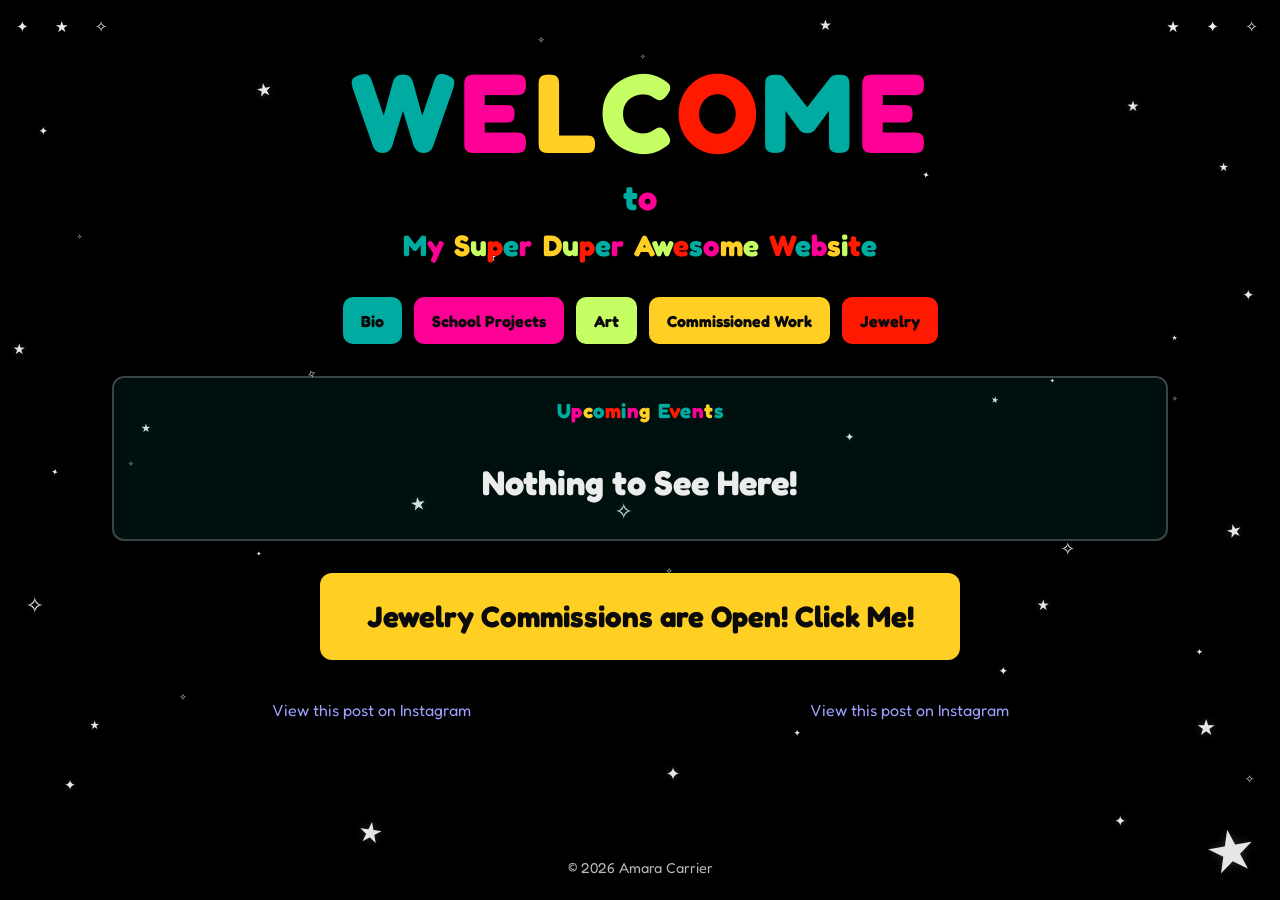
<file: index.html>
<!doctype html>
<html lang="en">
<head>
  <meta charset="UTF-8" />
  <meta name="viewport" content="width=device-width, initial-scale=1.0" />
  <title>Super Duper Awesome Website</title>
  <link rel="preconnect" href="https://fonts.googleapis.com" />
  <link rel="preconnect" href="https://fonts.gstatic.com" crossorigin />
  <link href="https://fonts.googleapis.com/css2?family=Fredoka:wght@300..700&display=swap" rel="stylesheet" />
  <link rel="stylesheet" href="styles.css" />
</head>
<body class="page-home">
  <div class="stars-sky" aria-hidden="true">
    <span class="star star--sm" style="top: 14%; left: 3%">✦</span>
    <span class="star star--lg" style="top: 9%; left: 20%; transform: rotate(-10deg)">★</span>
    <span class="star star--2xs" style="top: 26%; left: 6%">✧</span>
    <span class="star star--md" style="top: 38%; left: 1%">★</span>
    <span class="star star--xs" style="top: 52%; left: 4%; transform: rotate(15deg)">✦</span>
    <span class="star star--xl" style="top: 66%; left: 2%">✧</span>
    <span class="star star--sm" style="top: 80%; left: 7%">★</span>
    <span class="star star--md" style="bottom: 12%; left: 5%">✦</span>
    <span class="star star--xs" style="bottom: 22%; left: 14%">✧</span>
    <span class="star star--xxl" style="bottom: 6%; left: 28%; transform: rotate(8deg)">★</span>
    <span class="star star--sm" style="top: 18%; right: 4%">★</span>
    <span class="star star--md" style="top: 32%; right: 2%">✦</span>
    <span class="star star--2xs" style="top: 44%; right: 8%">✧</span>
    <span class="star star--lg" style="top: 58%; right: 3%; transform: rotate(-14deg)">★</span>
    <span class="star star--xs" style="top: 72%; right: 6%">✦</span>
    <span class="star star--sm" style="top: 86%; right: 2%">✧</span>
    <span class="star star--xl" style="bottom: 18%; right: 5%">★</span>
    <span class="star star--md" style="bottom: 8%; right: 12%">✦</span>
    <span class="star star--xs" style="top: 4%; left: 42%">✧</span>
    <span class="star star--sm" style="top: 47%; left: 11%">★</span>
    <span class="star star--lg" style="top: 60%; right: 16%">✧</span>
    <span class="star star--2xs" style="bottom: 38%; left: 20%">✦</span>
    <span class="star star--md" style="bottom: 32%; right: 18%">★</span>
    <span class="star star--2xs" style="top: 6%; left: 50%">✧</span>
    <span class="star star--xs" style="top: 19%; left: 72%; transform: rotate(18deg)">✦</span>
    <span class="star star--sm" style="top: 28%; left: 38%">★</span>
    <span class="star star--md" style="top: 35%; left: 58%">✧</span>
    <span class="star star--2xs" style="top: 42%; left: 82%">✦</span>
    <span class="star star--lg" style="top: 55%; left: 32%; transform: rotate(-8deg)">★</span>
    <span class="star star--xs" style="top: 63%; left: 52%">✧</span>
    <span class="star star--sm" style="top: 74%; left: 78%">✦</span>
    <span class="star star--md" style="top: 11%; left: 88%">★</span>
    <span class="star star--2xs" style="bottom: 48%; left: 10%">✧</span>
    <span class="star star--xs" style="bottom: 55%; right: 22%; transform: rotate(12deg)">★</span>
    <span class="star star--sm" style="top: 48%; left: 66%">✦</span>
    <span class="star star--xl" style="bottom: 42%; left: 48%">✧</span>
    <span class="star star--md" style="top: 2%; right: 35%">★</span>
    <span class="star star--xs" style="bottom: 18%; left: 62%">✦</span>
    <span class="star star--sm" style="top: 41%; left: 24%; transform: rotate(-20deg)">✧</span>
    <span class="star star--2xs" style="bottom: 62%; right: 8%">★</span>
    <span class="star star--lg" style="top: 85%; left: 52%">✦</span>
  </div>
  <main class="container">
    <div class="hero-block">
      <h1 class="hero-title" aria-label="Welcome to My Super Duper Awesome Website">
        <span class="hero-welcome rainbow-chars">
          <span>W</span><span>e</span><span>l</span><span>c</span><span>o</span><span>m</span><span>e</span>
        </span>
        <span class="hero-to rainbow-chars">
          <span>t</span><span>o</span>
        </span>
        <span class="hero-tagline-rest rainbow-chars">
          <span>M</span><span>y</span><span class="rainbow-chars__gap" aria-hidden="true"> </span><span>S</span><span>u</span><span>p</span><span>e</span><span>r</span><span class="rainbow-chars__gap" aria-hidden="true"> </span><span>D</span><span>u</span><span>p</span><span>e</span><span>r</span><span class="rainbow-chars__gap" aria-hidden="true"> </span><span>A</span><span>w</span><span>e</span><span>s</span><span>o</span><span>m</span><span>e</span><span class="rainbow-chars__gap" aria-hidden="true"> </span><span>W</span><span>e</span><span>b</span><span>s</span><span>i</span><span>t</span><span>e</span>
        </span>
      </h1>
    </div>

    <nav class="btn-row site-nav site-nav--on-events" aria-label="Site sections">
      <a class="btn" href="bio.html">Bio</a>
      <a class="btn" href="school-projects.html">School Projects</a>
      <a class="btn" href="art.html">Art</a>
      <a class="btn" href="commissions.html">Commissioned Work</a>
      <a class="btn" href="jewelry.html">Jewelry</a>
    </nav>

    <a
      class="home-cat-link"
      href="look-at-my-cat.html"
      aria-label="Look at My Cat"
      title="Look at My Cat"
    >
      <span class="home-cat-link__star" aria-hidden="true">★</span>
    </a>

    <div class="events-stack">
    <section class="events-tile" aria-labelledby="events-heading">
      <h2 id="events-heading" class="events-tile__heading rainbow-chars" aria-label="Upcoming Events">
        <span>U</span><span>p</span><span>c</span><span>o</span><span>m</span><span>i</span><span>n</span><span>g</span><span class="rainbow-chars__gap" aria-hidden="true"> </span><span>E</span><span>v</span><span>e</span><span>n</span><span>t</span><span>s</span>
      </h2>
      <p class="events-tile__empty">Nothing to See Here!</p>
    </section>
    </div>

    <a
      class="btn commissions-open"
      href="https://docs.google.com/forms/d/e/1FAIpQLSc54bVjoV9FJHHuXFUKPJSoiANOfOkLlCIHvMtkUtqiHVnwTQ/viewform?usp=header"
      target="_blank"
      rel="noopener noreferrer"
      >Jewelry Commissions are Open! Click Me!</a
    >

    <section class="instagram-section" aria-label="Instagram posts">
      <div class="instagram-row">
        <div class="instagram-embed">
          <blockquote
            class="instagram-media"
            data-instgrm-permalink="https://www.instagram.com/p/DY3Uny3FL3i/?utm_source=ig_embed&amp;utm_campaign=loading"
            data-instgrm-version="14"
            style="
              background: transparent;
              border: 0;
              border-radius: 12px;
              margin: 0 auto;
              max-width: 540px;
              min-width: 260px;
              padding: 0;
              width: 99.375%;
              width: -webkit-calc(100% - 4px);
              width: calc(100% - 4px);
            "
          >
            <a
              href="https://www.instagram.com/p/DY3Uny3FL3i/?utm_source=ig_embed&amp;utm_campaign=loading"
              target="_blank"
              rel="noopener noreferrer"
              style="
                background: transparent;
                line-height: 0;
                padding: 0;
                text-align: center;
                text-decoration: none;
                width: 100%;
              "
              >View this post on Instagram</a
            >
          </blockquote>
        </div>
        <div class="instagram-embed">
          <blockquote
            class="instagram-media"
            data-instgrm-permalink="https://www.instagram.com/p/DXY_G4PFWBY/?utm_source=ig_embed&amp;utm_campaign=loading"
            data-instgrm-version="14"
            style="
              background: transparent;
              border: 0;
              border-radius: 12px;
              margin: 0 auto;
              max-width: 540px;
              min-width: 260px;
              padding: 0;
              width: 99.375%;
              width: -webkit-calc(100% - 4px);
              width: calc(100% - 4px);
            "
          >
            <a
              href="https://www.instagram.com/p/DXY_G4PFWBY/?utm_source=ig_embed&amp;utm_campaign=loading"
              target="_blank"
              rel="noopener noreferrer"
              style="
                background: transparent;
                line-height: 0;
                padding: 0;
                text-align: center;
                text-decoration: none;
                width: 100%;
              "
              >View this post on Instagram</a
            >
          </blockquote>
        </div>
      </div>
      <p id="instagram-status" class="instagram-status" role="status" aria-live="polite"></p>
      <div id="instagram-grid" class="instagram-grid"></div>
    </section>
  </main>
  <script async src="https://www.instagram.com/embed.js"></script>
  <script
    src="instagram-feed.js"
    defer
    data-instagram-api="/api/instagram"
    data-instagram-limit="9"
    data-instagram-feed-disabled
  ></script>
  <footer class="site-footer">&copy; 2026 Amara Carrier</footer>
</body>
</html>
</file>
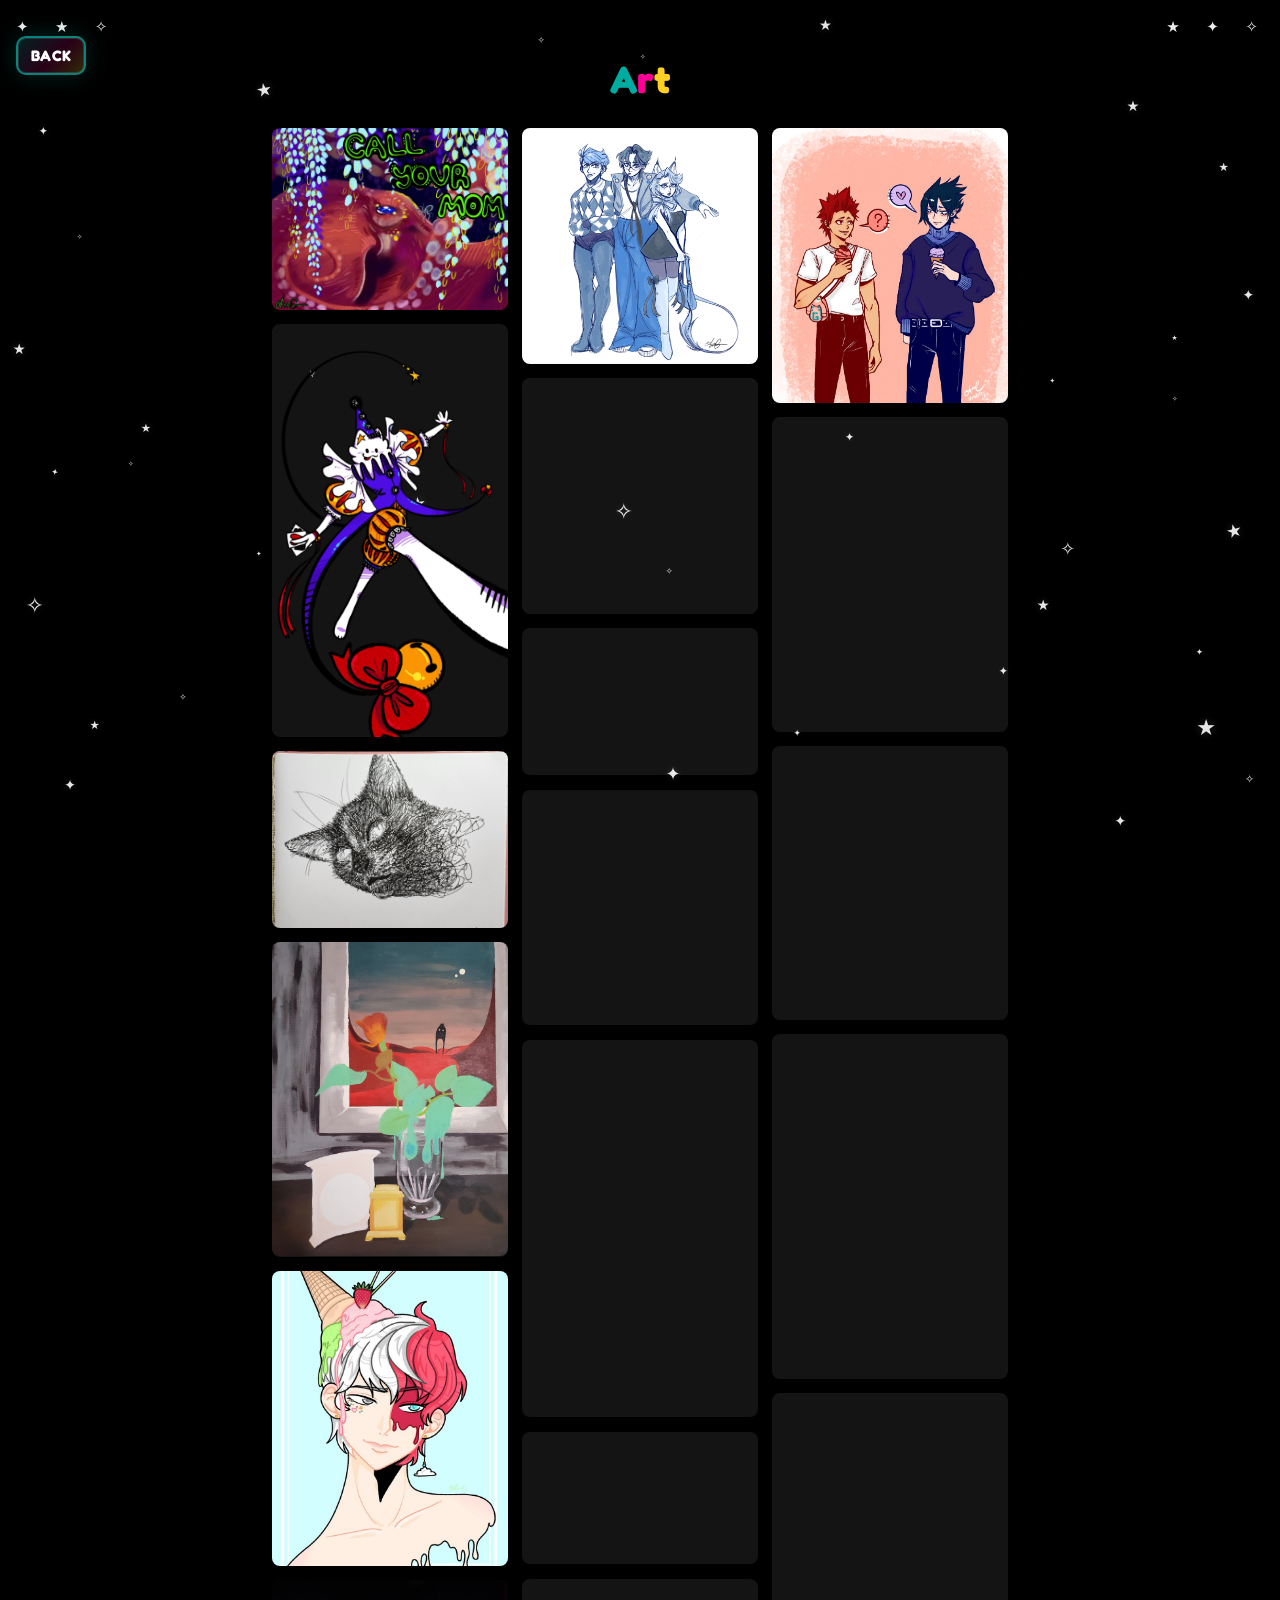
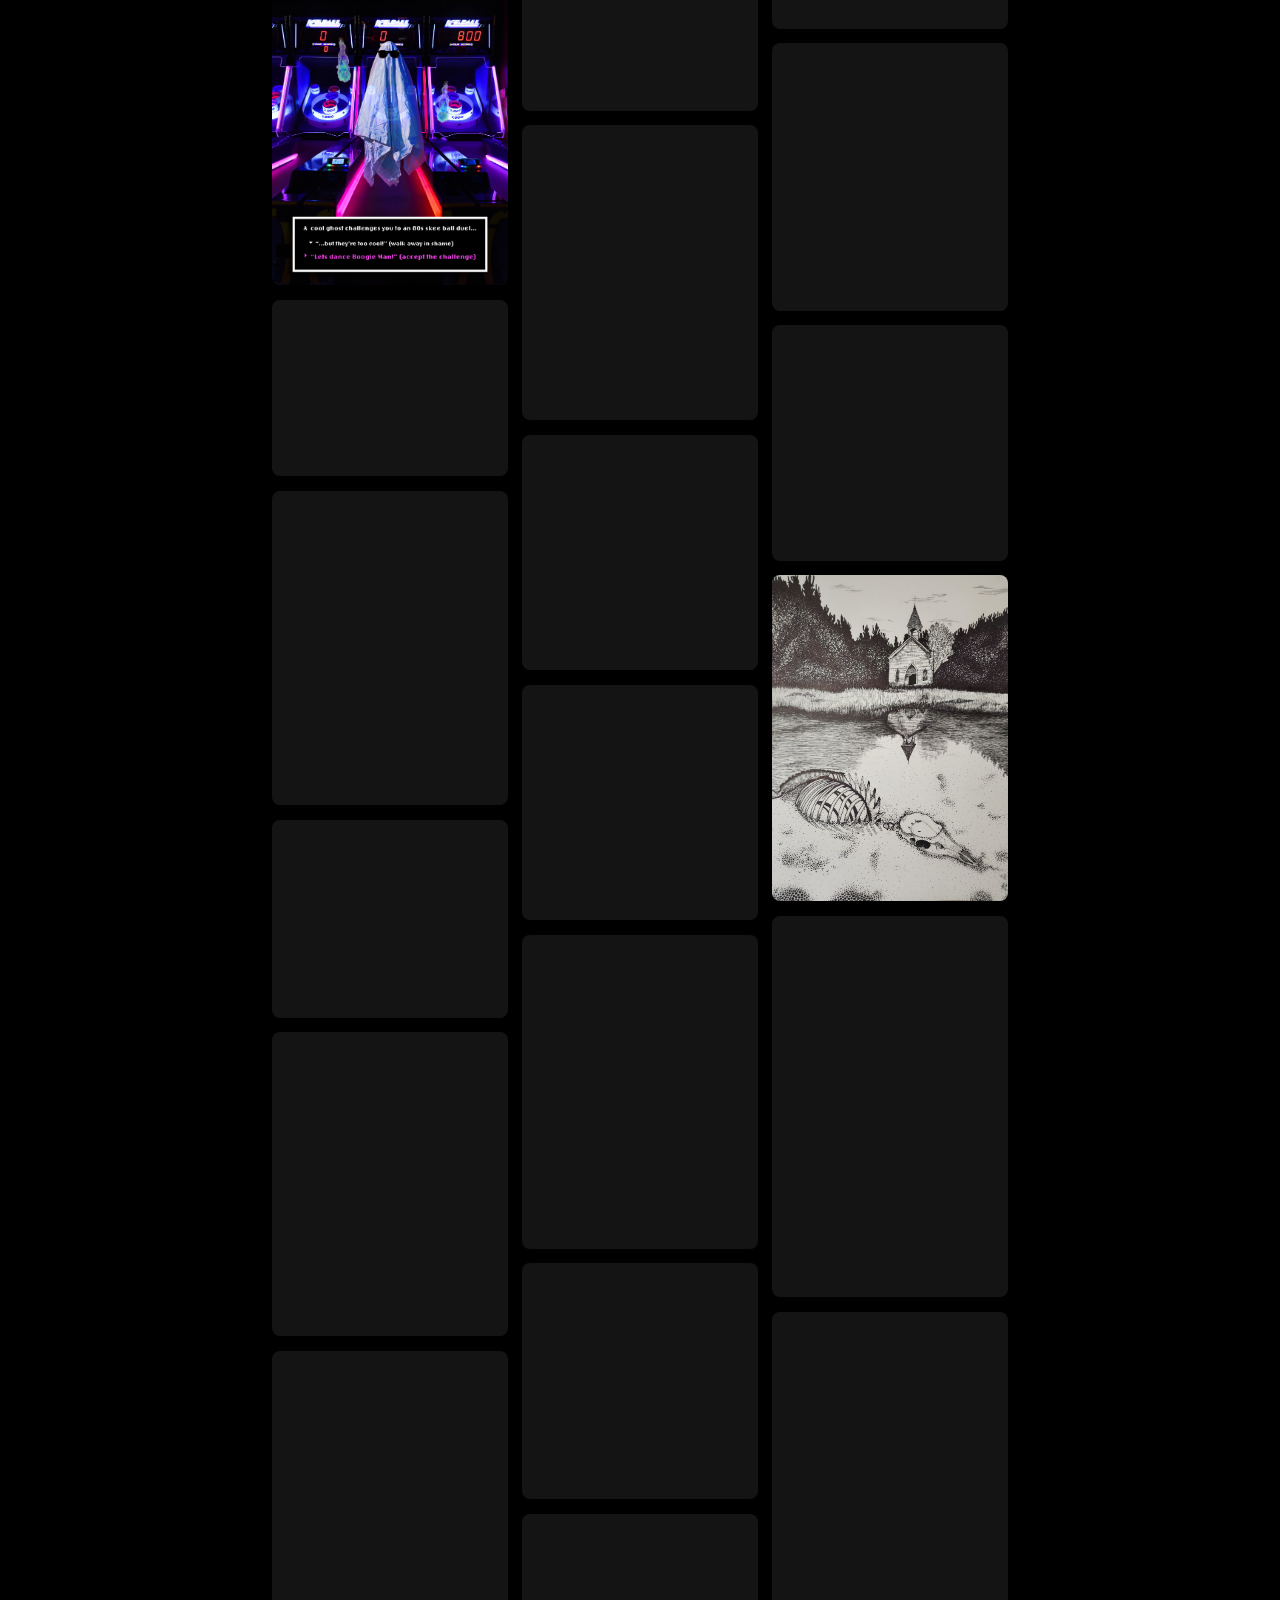
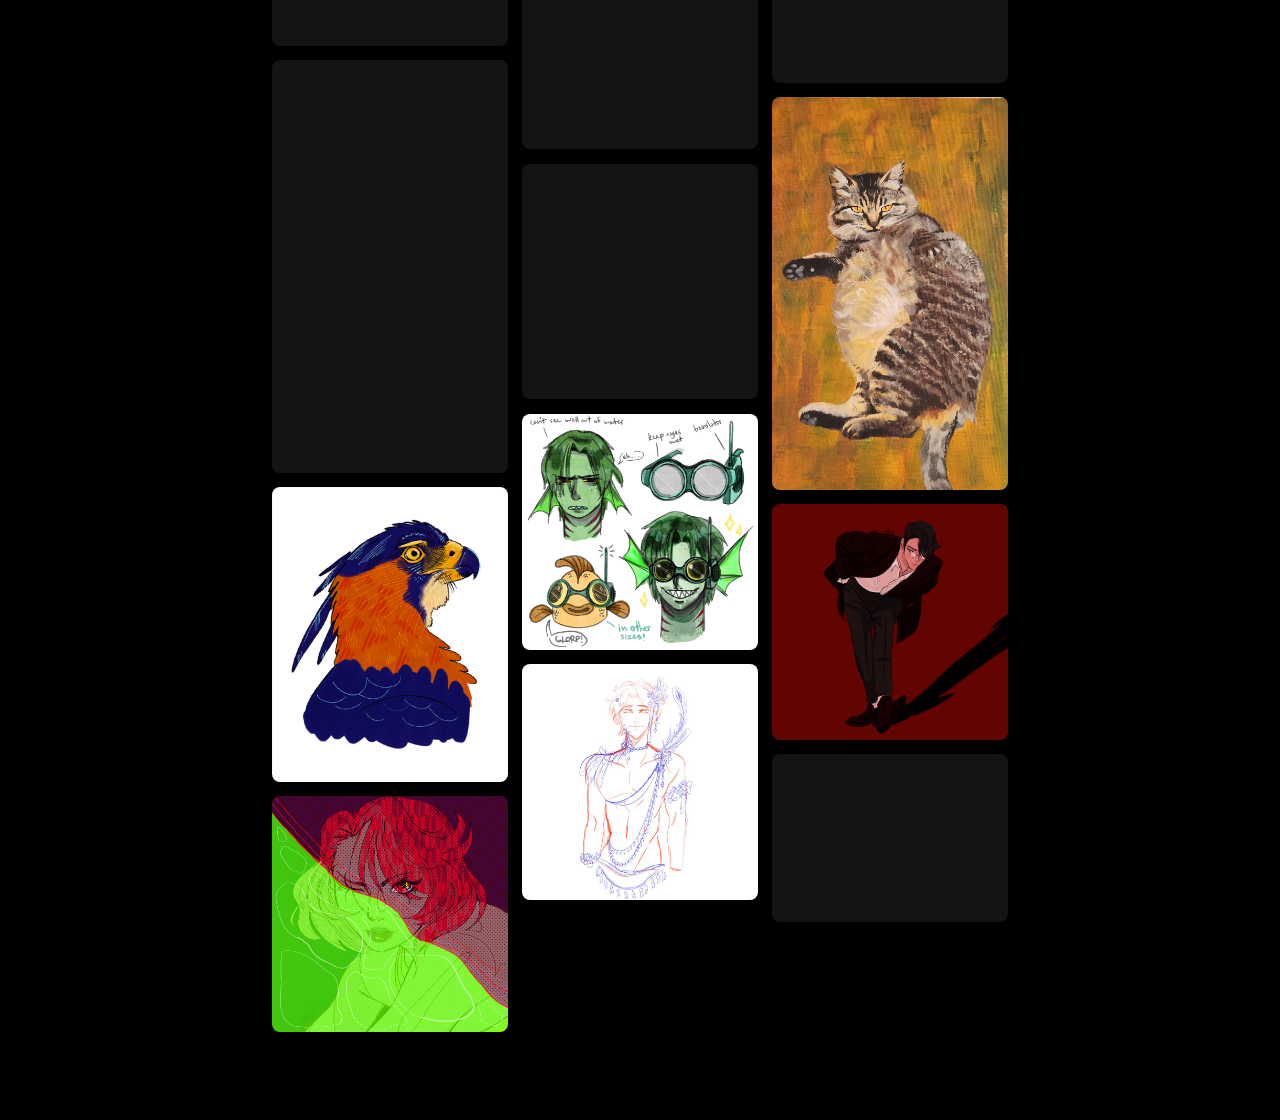
<file: art.html>
<!doctype html>
<html lang="en">
<head>
  <meta charset="UTF-8" />
  <meta name="viewport" content="width=device-width, initial-scale=1.0" />
  <title>Art</title>
  <link rel="preconnect" href="https://fonts.googleapis.com" />
  <link rel="preconnect" href="https://fonts.gstatic.com" crossorigin />
  <link href="https://fonts.googleapis.com/css2?family=Fredoka:wght@300..700&display=swap" rel="stylesheet" />
  <link rel="stylesheet" href="styles.css" />
</head>
<body class="page-inner">
  <a class="back-nav btn btn--ghost" href="index.html" aria-label="Back to home">BACK</a>
  <div class="stars-sky" aria-hidden="true">
    <span class="star star--sm" style="top: 14%; left: 3%">✦</span>
    <span class="star star--lg" style="top: 9%; left: 20%; transform: rotate(-10deg)">★</span>
    <span class="star star--2xs" style="top: 26%; left: 6%">✧</span>
    <span class="star star--md" style="top: 38%; left: 1%">★</span>
    <span class="star star--xs" style="top: 52%; left: 4%; transform: rotate(15deg)">✦</span>
    <span class="star star--xl" style="top: 66%; left: 2%">✧</span>
    <span class="star star--sm" style="top: 80%; left: 7%">★</span>
    <span class="star star--md" style="bottom: 12%; left: 5%">✦</span>
    <span class="star star--xs" style="bottom: 22%; left: 14%">✧</span>
    <span class="star star--xxl" style="bottom: 6%; left: 28%; transform: rotate(8deg)">★</span>
    <span class="star star--sm" style="top: 18%; right: 4%">★</span>
    <span class="star star--md" style="top: 32%; right: 2%">✦</span>
    <span class="star star--2xs" style="top: 44%; right: 8%">✧</span>
    <span class="star star--lg" style="top: 58%; right: 3%; transform: rotate(-14deg)">★</span>
    <span class="star star--xs" style="top: 72%; right: 6%">✦</span>
    <span class="star star--sm" style="top: 86%; right: 2%">✧</span>
    <span class="star star--xl" style="bottom: 18%; right: 5%">★</span>
    <span class="star star--md" style="bottom: 8%; right: 12%">✦</span>
    <span class="star star--xs" style="top: 4%; left: 42%">✧</span>
    <span class="star star--sm" style="top: 47%; left: 11%">★</span>
    <span class="star star--lg" style="top: 60%; right: 16%">✧</span>
    <span class="star star--2xs" style="bottom: 38%; left: 20%">✦</span>
    <span class="star star--md" style="bottom: 32%; right: 18%">★</span>
    <span class="star star--2xs" style="top: 6%; left: 50%">✧</span>
    <span class="star star--xs" style="top: 19%; left: 72%; transform: rotate(18deg)">✦</span>
    <span class="star star--sm" style="top: 28%; left: 38%">★</span>
    <span class="star star--md" style="top: 35%; left: 58%">✧</span>
    <span class="star star--2xs" style="top: 42%; left: 82%">✦</span>
    <span class="star star--lg" style="top: 55%; left: 32%; transform: rotate(-8deg)">★</span>
    <span class="star star--xs" style="top: 63%; left: 52%">✧</span>
    <span class="star star--sm" style="top: 74%; left: 78%">✦</span>
    <span class="star star--md" style="top: 11%; left: 88%">★</span>
    <span class="star star--2xs" style="bottom: 48%; left: 10%">✧</span>
    <span class="star star--xs" style="bottom: 55%; right: 22%; transform: rotate(12deg)">★</span>
    <span class="star star--sm" style="top: 48%; left: 66%">✦</span>
    <span class="star star--xl" style="bottom: 42%; left: 48%">✧</span>
    <span class="star star--md" style="top: 2%; right: 35%">★</span>
    <span class="star star--xs" style="bottom: 18%; left: 62%">✦</span>
    <span class="star star--sm" style="top: 41%; left: 24%; transform: rotate(-20deg)">✧</span>
    <span class="star star--2xs" style="bottom: 62%; right: 8%">★</span>
    <span class="star star--lg" style="top: 85%; left: 52%">✦</span>
  </div>
  <main class="container">
    <h1 class="rainbow-chars" aria-label="Art">
      <span>A</span><span>r</span><span>t</span>
    </h1>
    <section class="art-gallery" aria-label="Art gallery">
      <div class="art-gallery__grid" role="list">
        <figure class="art-gallery__item" role="listitem">
          <a href="images/art/Call%20Your%20Mom.jpg" target="_blank" rel="noopener noreferrer" aria-label="Open Call Your Mom full size">
            <img src="images/art/Call%20Your%20Mom.jpg" alt="Call Your Mom" loading="lazy" decoding="async" />
          </a>
          <figcaption class="art-gallery__caption"></figcaption>
        </figure>
        <figure class="art-gallery__item" role="listitem">
          <a href="images/art/Joker.png" target="_blank" rel="noopener noreferrer" aria-label="Open Joker full size">
            <img src="images/art/Joker.png" alt="Joker" loading="lazy" decoding="async" />
          </a>
          <figcaption class="art-gallery__caption"></figcaption>
        </figure>
<figure class="art-gallery__item" role="listitem">
          <a href="images/art/20240121_134914.jpg" target="_blank" rel="noopener noreferrer" aria-label="Open art piece 20240121_134914 full size">
            <img src="images/art/20240121_134914.jpg" alt="Art piece 20240121_134914" loading="lazy" decoding="async" />
          </a>
          <figcaption class="art-gallery__caption"></figcaption>
        </figure>
<figure class="art-gallery__item" role="listitem">
          <a href="images/art/20210804_162309.jpg" target="_blank" rel="noopener noreferrer" aria-label="Open art piece 20210804_162309 full size">
            <img src="images/art/20210804_162309.jpg" alt="Art piece 20210804_162309" loading="lazy" decoding="async" />
          </a>
          <figcaption class="art-gallery__caption"></figcaption>
        </figure>
<figure class="art-gallery__item" role="listitem">
          <a href="images/art/IMG_20210625_020547_392.jpg" target="_blank" rel="noopener noreferrer" aria-label="Open art piece IMG 20210625 020547 392 full size">
            <img src="images/thumbs/art/IMG_20210625_020547_392.jpg" alt="Art piece IMG 20210625 020547 392" loading="lazy" decoding="async" />
          </a>
          <figcaption class="art-gallery__caption"></figcaption>
        </figure>
<figure class="art-gallery__item" role="listitem">
          <a href="images/art/ghost%20dood.jpg" target="_blank" rel="noopener noreferrer" aria-label="Open art piece ghost dood full size">
            <img src="images/art/ghost%20dood.jpg" alt="Art piece ghost dood" loading="lazy" decoding="async" />
          </a>
          <figcaption class="art-gallery__caption"></figcaption>
        </figure>
<figure class="art-gallery__item" role="listitem">
          <a href="images/art/20200815_114246.jpg" target="_blank" rel="noopener noreferrer" aria-label="Open art piece 20200815_114246 full size">
            <img src="images/art/20200815_114246.jpg" alt="Art piece 20200815_114246" loading="lazy" decoding="async" />
          </a>
          <figcaption class="art-gallery__caption"></figcaption>
        </figure>
<figure class="art-gallery__item" role="listitem">
          <a href="images/art/20200518_022654.jpg" target="_blank" rel="noopener noreferrer" aria-label="Open art piece 20200518_022654 full size">
            <img src="images/art/20200518_022654.jpg" alt="Art piece 20200518_022654" loading="lazy" decoding="async" />
          </a>
          <figcaption class="art-gallery__caption"></figcaption>
        </figure>
<figure class="art-gallery__item" role="listitem">
          <a href="images/art/20200506_225635.jpg" target="_blank" rel="noopener noreferrer" aria-label="Open art piece 20200506_225635 full size">
            <img src="images/art/20200506_225635.jpg" alt="Art piece 20200506_225635" loading="lazy" decoding="async" />
          </a>
          <figcaption class="art-gallery__caption"></figcaption>
        </figure>
<figure class="art-gallery__item" role="listitem">
          <a href="images/art/20200506_224318.jpg" target="_blank" rel="noopener noreferrer" aria-label="Open art piece 20200506_224318 full size">
            <img src="images/art/20200506_224318.jpg" alt="Art piece 20200506_224318" loading="lazy" decoding="async" />
          </a>
          <figcaption class="art-gallery__caption"></figcaption>
        </figure>
<figure class="art-gallery__item" role="listitem">
          <a href="images/art/IMG_20190902_011146_027.jpg" target="_blank" rel="noopener noreferrer" aria-label="Open art piece IMG_20190902_011146_027 full size">
            <img src="images/art/IMG_20190902_011146_027.jpg" alt="Art piece IMG_20190902_011146_027" loading="lazy" decoding="async" />
          </a>
          <figcaption class="art-gallery__caption"></figcaption>
        </figure>
<figure class="art-gallery__item" role="listitem">
          <a href="images/art/1.png" target="_blank" rel="noopener noreferrer" aria-label="Open art piece 1 full size">
            <img src="images/thumbs/art/1.png" alt="Art piece 1" loading="lazy" decoding="async" />
          </a>
          <figcaption class="art-gallery__caption"></figcaption>
        </figure>
<figure class="art-gallery__item" role="listitem">
          <a href="images/art/eagle.png" target="_blank" rel="noopener noreferrer" aria-label="Open art piece eagle full size">
            <img src="images/thumbs/art/eagle.png" alt="Art piece eagle" loading="lazy" decoding="async" />
          </a>
          <figcaption class="art-gallery__caption"></figcaption>
        </figure>
<figure class="art-gallery__item" role="listitem">
          <a href="images/art/girl.png" target="_blank" rel="noopener noreferrer" aria-label="Open art piece girl full size">
            <img src="images/thumbs/art/girl.png" alt="Art piece girl" loading="lazy" decoding="async" />
          </a>
          <figcaption class="art-gallery__caption"></figcaption>
        </figure>
<figure class="art-gallery__item" role="listitem">
          <a href="images/art/Illustration12_1.png" target="_blank" rel="noopener noreferrer" aria-label="Open art piece Illustration 12_1 full size">
            <img src="images/thumbs/art/Illustration12_1.png" alt="Art piece Illustration 12_1" loading="lazy" decoding="async" />
          </a>
          <figcaption class="art-gallery__caption"></figcaption>
        </figure>
<figure class="art-gallery__item" role="listitem">
          <a href="images/art/Illustration15.png" target="_blank" rel="noopener noreferrer" aria-label="Open art piece Illustration 15 full size">
            <img src="images/thumbs/art/Illustration15.png" alt="Art piece Illustration 15" loading="lazy" decoding="async" />
          </a>
          <figcaption class="art-gallery__caption"></figcaption>
        </figure>
<figure class="art-gallery__item" role="listitem">
          <a href="images/art/Illustration16_1.png" target="_blank" rel="noopener noreferrer" aria-label="Open art piece Illustration 16_1 full size">
            <img src="images/thumbs/art/Illustration16_1.png" alt="Art piece Illustration 16_1" loading="lazy" decoding="async" />
          </a>
          <figcaption class="art-gallery__caption"></figcaption>
        </figure>
<figure class="art-gallery__item" role="listitem">
          <a href="images/art/Illustration17.png" target="_blank" rel="noopener noreferrer" aria-label="Open art piece Illustration 17 full size">
            <img src="images/thumbs/art/Illustration17.png" alt="Art piece Illustration 17" loading="lazy" decoding="async" />
          </a>
          <figcaption class="art-gallery__caption"></figcaption>
        </figure>
<figure class="art-gallery__item" role="listitem">
          <a href="images/art/Illustration23.png" target="_blank" rel="noopener noreferrer" aria-label="Open art piece Illustration 23 full size">
            <img src="images/thumbs/art/Illustration23.png" alt="Art piece Illustration 23" loading="lazy" decoding="async" />
          </a>
          <figcaption class="art-gallery__caption"></figcaption>
        </figure>
<figure class="art-gallery__item" role="listitem">
          <a href="images/art/Illustration45.png" target="_blank" rel="noopener noreferrer" aria-label="Open art piece Illustration 45 full size">
            <img src="images/thumbs/art/Illustration45.png" alt="Art piece Illustration 45" loading="lazy" decoding="async" />
          </a>
          <figcaption class="art-gallery__caption"></figcaption>
        </figure>
<figure class="art-gallery__item" role="listitem">
          <a href="images/art/Illustration46_1.png" target="_blank" rel="noopener noreferrer" aria-label="Open art piece Illustration 46_1 full size">
            <img src="images/thumbs/art/Illustration46_1.png" alt="Art piece Illustration 46_1" loading="lazy" decoding="async" />
          </a>
          <figcaption class="art-gallery__caption"></figcaption>
        </figure>
<figure class="art-gallery__item" role="listitem">
          <a href="images/art/Illustration5.png" target="_blank" rel="noopener noreferrer" aria-label="Open art piece Illustration 5 full size">
            <img src="images/thumbs/art/Illustration5.png" alt="Art piece Illustration 5" loading="lazy" decoding="async" />
          </a>
          <figcaption class="art-gallery__caption"></figcaption>
        </figure>
<figure class="art-gallery__item" role="listitem">
          <a href="images/art/Illustration51%20%283%29.png" target="_blank" rel="noopener noreferrer" aria-label="Open art piece Illustration 51 (3) full size">
            <img src="images/thumbs/art/Illustration51%20%283%29.png" alt="Art piece Illustration 51 (3)" loading="lazy" decoding="async" />
          </a>
          <figcaption class="art-gallery__caption"></figcaption>
        </figure>
<figure class="art-gallery__item" role="listitem">
          <a href="images/art/Illustration_2.png" target="_blank" rel="noopener noreferrer" aria-label="Open art piece Illustration _2 full size">
            <img src="images/thumbs/art/Illustration_2.png" alt="Art piece Illustration _2" loading="lazy" decoding="async" />
          </a>
          <figcaption class="art-gallery__caption"></figcaption>
        </figure>
<figure class="art-gallery__item" role="listitem">
          <a href="images/art/image.png" target="_blank" rel="noopener noreferrer" aria-label="Open art piece image full size">
            <img src="images/thumbs/art/image.png" alt="Art piece image" loading="lazy" decoding="async" />
          </a>
          <figcaption class="art-gallery__caption"></figcaption>
        </figure>
<figure class="art-gallery__item" role="listitem">
          <a href="images/art/Illustration127.png" target="_blank" rel="noopener noreferrer" aria-label="Open art piece Illustration 127 full size">
            <img src="images/thumbs/art/Illustration127.png" alt="Art piece Illustration 127" loading="lazy" decoding="async" />
          </a>
          <figcaption class="art-gallery__caption"></figcaption>
        </figure>
<figure class="art-gallery__item" role="listitem">
          <a href="images/art/Illustration52%20%281%29.png" target="_blank" rel="noopener noreferrer" aria-label="Open art piece Illustration 52 (1) full size">
            <img src="images/thumbs/art/Illustration52%20%281%29.png" alt="Art piece Illustration 52 (1)" loading="lazy" decoding="async" />
          </a>
          <figcaption class="art-gallery__caption"></figcaption>
        </figure>
<figure class="art-gallery__item" role="listitem">
          <a href="images/art/Illustration55.png" target="_blank" rel="noopener noreferrer" aria-label="Open art piece Illustration 55 full size">
            <img src="images/thumbs/art/Illustration55.png" alt="Art piece Illustration 55" loading="lazy" decoding="async" />
          </a>
          <figcaption class="art-gallery__caption"></figcaption>
        </figure>
<figure class="art-gallery__item" role="listitem">
          <a href="images/art/Illustration56%20%282%29.png" target="_blank" rel="noopener noreferrer" aria-label="Open art piece Illustration 56 (2) full size">
            <img src="images/thumbs/art/Illustration56%20%282%29.png" alt="Art piece Illustration 56 (2)" loading="lazy" decoding="async" />
          </a>
          <figcaption class="art-gallery__caption"></figcaption>
        </figure>
<figure class="art-gallery__item" role="listitem">
          <a href="images/art/Illustration88.jpg" target="_blank" rel="noopener noreferrer" aria-label="Open art piece Illustration 88 full size">
            <img src="images/thumbs/art/Illustration88.jpg" alt="Art piece Illustration 88" loading="lazy" decoding="async" />
          </a>
          <figcaption class="art-gallery__caption"></figcaption>
        </figure>
<figure class="art-gallery__item" role="listitem">
          <a href="images/art/kiri%20and%20tamaki.jpg" target="_blank" rel="noopener noreferrer" aria-label="Open art piece kiri and tamaki full size">
            <img src="images/thumbs/art/kiri%20and%20tamaki.jpg" alt="Art piece kiri and tamaki" loading="lazy" decoding="async" />
          </a>
          <figcaption class="art-gallery__caption"></figcaption>
        </figure>
<figure class="art-gallery__item" role="listitem">
          <a href="images/art/Clown%20Sticker.png" target="_blank" rel="noopener noreferrer" aria-label="Open art piece Clown Sticker full size">
            <img src="images/art/Clown%20Sticker.png" alt="Art piece Clown Sticker" loading="lazy" decoding="async" />
          </a>
          <figcaption class="art-gallery__caption"></figcaption>
        </figure>
<figure class="art-gallery__item" role="listitem">
          <a href="images/art/Doodle%20Cat.jpg" target="_blank" rel="noopener noreferrer" aria-label="Open art piece Doodle Cat full size">
            <img src="images/art/Doodle%20Cat.jpg" alt="Art piece Doodle Cat" loading="lazy" decoding="async" />
          </a>
          <figcaption class="art-gallery__caption"></figcaption>
        </figure>
<figure class="art-gallery__item" role="listitem">
          <a href="images/art/Flossing.jpg" target="_blank" rel="noopener noreferrer" aria-label="Open art piece Flossing full size">
            <img src="images/art/Flossing.jpg" alt="Art piece Flossing" loading="lazy" decoding="async" />
          </a>
          <figcaption class="art-gallery__caption"></figcaption>
        </figure>
<figure class="art-gallery__item" role="listitem">
          <a href="images/art/Illustration20.jpg" target="_blank" rel="noopener noreferrer" aria-label="Open art piece Illustration 20 full size">
            <img src="images/art/Illustration20.jpg" alt="Art piece Illustration 20" loading="lazy" decoding="async" />
          </a>
          <figcaption class="art-gallery__caption"></figcaption>
        </figure>
<figure class="art-gallery__item" role="listitem">
          <a href="images/art/Illustration163.png" target="_blank" rel="noopener noreferrer" aria-label="Open art piece Illustration 163 full size">
            <img src="images/art/Illustration163.png" alt="Art piece Illustration 163" loading="lazy" decoding="async" />
          </a>
          <figcaption class="art-gallery__caption"></figcaption>
        </figure>
<figure class="art-gallery__item" role="listitem">
          <a href="images/art/Illustration181.png" target="_blank" rel="noopener noreferrer" aria-label="Open art piece Illustration 181 full size">
            <img src="images/art/Illustration181.png" alt="Art piece Illustration 181" loading="lazy" decoding="async" />
          </a>
          <figcaption class="art-gallery__caption"></figcaption>
        </figure>
<figure class="art-gallery__item" role="listitem">
          <a href="images/art/Ink.jpg" target="_blank" rel="noopener noreferrer" aria-label="Open art piece Ink full size">
            <img src="images/art/Ink.jpg" alt="Art piece Ink" loading="lazy" decoding="async" />
          </a>
          <figcaption class="art-gallery__caption"></figcaption>
        </figure>
<figure class="art-gallery__item" role="listitem">
          <a href="images/art/Skull%20Study.jpg" target="_blank" rel="noopener noreferrer" aria-label="Open art piece Skull Study full size">
            <img src="images/art/Skull%20Study.jpg" alt="Art piece Skull Study" loading="lazy" decoding="async" />
          </a>
          <figcaption class="art-gallery__caption"></figcaption>
        </figure>
<figure class="art-gallery__item" role="listitem">
          <a href="images/art/SoftSoap%20Merman.jpg" target="_blank" rel="noopener noreferrer" aria-label="Open art piece SoftSoap Merman full size">
            <img src="images/art/SoftSoap%20Merman.jpg" alt="Art piece SoftSoap Merman" loading="lazy" decoding="async" />
          </a>
          <figcaption class="art-gallery__caption"></figcaption>
        </figure>
<figure class="art-gallery__item" role="listitem">
          <a href="images/art/Suki%20Mama.jpg" target="_blank" rel="noopener noreferrer" aria-label="Open art piece Suki Mama full size">
            <img src="images/art/Suki%20Mama.jpg" alt="Art piece Suki Mama" loading="lazy" decoding="async" />
          </a>
          <figcaption class="art-gallery__caption"></figcaption>
        </figure>
<figure class="art-gallery__item" role="listitem">
          <a href="images/art/Walking.jpg" target="_blank" rel="noopener noreferrer" aria-label="Open art piece Walking full size">
            <img src="images/art/Walking.jpg" alt="Art piece Walking" loading="lazy" decoding="async" />
          </a>
          <figcaption class="art-gallery__caption"></figcaption>
        </figure>
<figure class="art-gallery__item" role="listitem">
          <a href="images/art/Wirt.jpg" target="_blank" rel="noopener noreferrer" aria-label="Open art piece Wirt full size">
            <img src="images/art/Wirt.jpg" alt="Art piece Wirt" loading="lazy" decoding="async" />
          </a>
          <figcaption class="art-gallery__caption"></figcaption>
        </figure>
      </div>
    </section>
  </main>
  <script src="img-fade.js" defer></script>
  <script src="gallery-viewer.js" defer></script>
</body>
</html>
</file>
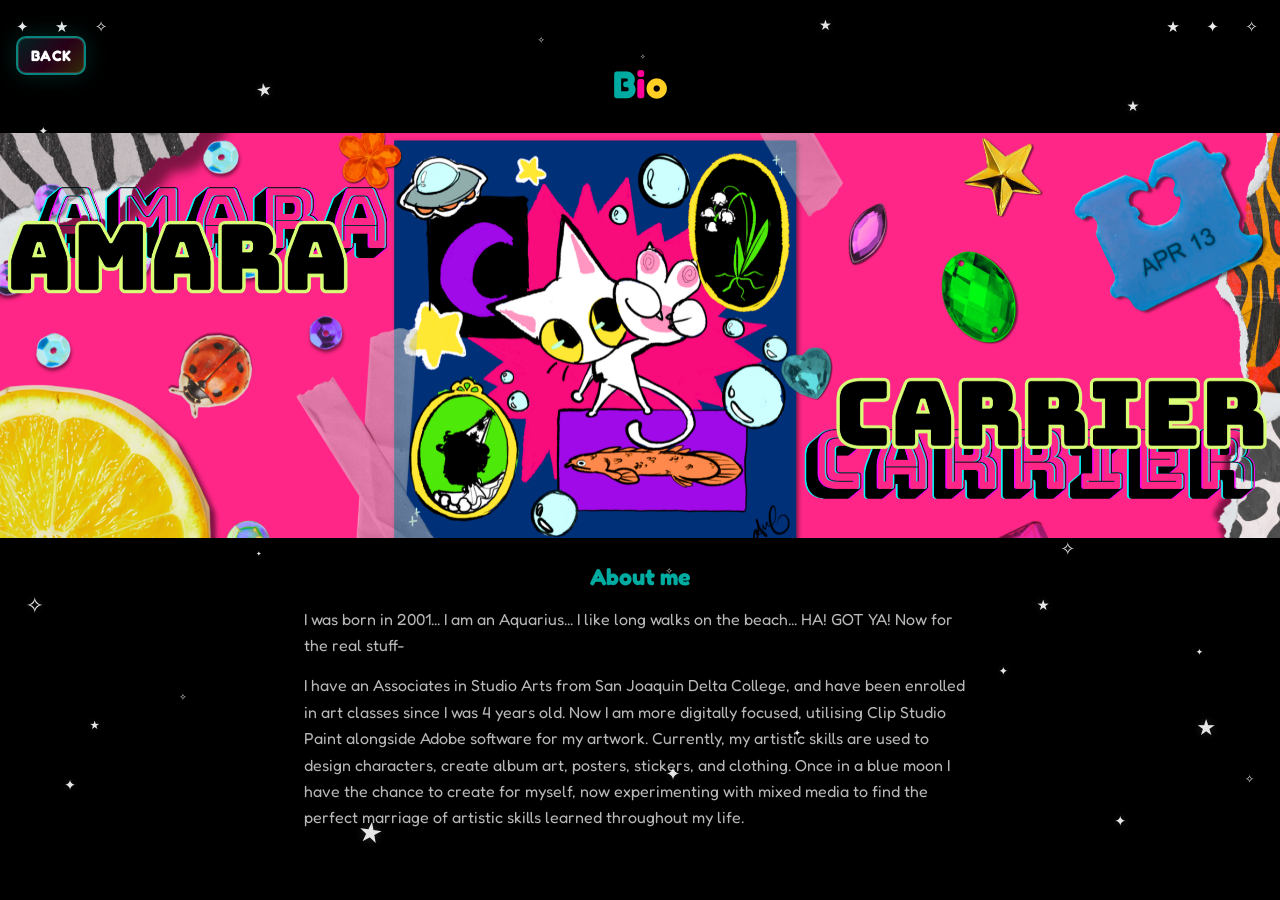
<file: bio.html>
<!doctype html>
<html lang="en">
<head>
  <meta charset="UTF-8" />
  <meta name="viewport" content="width=device-width, initial-scale=1.0" />
  <title>Bio</title>
  <link rel="preconnect" href="https://fonts.googleapis.com" />
  <link rel="preconnect" href="https://fonts.gstatic.com" crossorigin />
  <link href="https://fonts.googleapis.com/css2?family=Fredoka:wght@300..700&display=swap" rel="stylesheet" />
  <link rel="stylesheet" href="styles.css" />
</head>
<body class="page-inner">
  <a class="back-nav btn btn--ghost" href="index.html" aria-label="Back to home">BACK</a>
  <div class="stars-sky" aria-hidden="true">
    <span class="star star--sm" style="top: 14%; left: 3%">✦</span>
    <span class="star star--lg" style="top: 9%; left: 20%; transform: rotate(-10deg)">★</span>
    <span class="star star--2xs" style="top: 26%; left: 6%">✧</span>
    <span class="star star--md" style="top: 38%; left: 1%">★</span>
    <span class="star star--xs" style="top: 52%; left: 4%; transform: rotate(15deg)">✦</span>
    <span class="star star--xl" style="top: 66%; left: 2%">✧</span>
    <span class="star star--sm" style="top: 80%; left: 7%">★</span>
    <span class="star star--md" style="bottom: 12%; left: 5%">✦</span>
    <span class="star star--xs" style="bottom: 22%; left: 14%">✧</span>
    <span class="star star--xxl" style="bottom: 6%; left: 28%; transform: rotate(8deg)">★</span>
    <span class="star star--sm" style="top: 18%; right: 4%">★</span>
    <span class="star star--md" style="top: 32%; right: 2%">✦</span>
    <span class="star star--2xs" style="top: 44%; right: 8%">✧</span>
    <span class="star star--lg" style="top: 58%; right: 3%; transform: rotate(-14deg)">★</span>
    <span class="star star--xs" style="top: 72%; right: 6%">✦</span>
    <span class="star star--sm" style="top: 86%; right: 2%">✧</span>
    <span class="star star--xl" style="bottom: 18%; right: 5%">★</span>
    <span class="star star--md" style="bottom: 8%; right: 12%">✦</span>
    <span class="star star--xs" style="top: 4%; left: 42%">✧</span>
    <span class="star star--sm" style="top: 47%; left: 11%">★</span>
    <span class="star star--lg" style="top: 60%; right: 16%">✧</span>
    <span class="star star--2xs" style="bottom: 38%; left: 20%">✦</span>
    <span class="star star--md" style="bottom: 32%; right: 18%">★</span>
    <span class="star star--2xs" style="top: 6%; left: 50%">✧</span>
    <span class="star star--xs" style="top: 19%; left: 72%; transform: rotate(18deg)">✦</span>
    <span class="star star--sm" style="top: 28%; left: 38%">★</span>
    <span class="star star--md" style="top: 35%; left: 58%">✧</span>
    <span class="star star--2xs" style="top: 42%; left: 82%">✦</span>
    <span class="star star--lg" style="top: 55%; left: 32%; transform: rotate(-8deg)">★</span>
    <span class="star star--xs" style="top: 63%; left: 52%">✧</span>
    <span class="star star--sm" style="top: 74%; left: 78%">✦</span>
    <span class="star star--md" style="top: 11%; left: 88%">★</span>
    <span class="star star--2xs" style="bottom: 48%; left: 10%">✧</span>
    <span class="star star--xs" style="bottom: 55%; right: 22%; transform: rotate(12deg)">★</span>
    <span class="star star--sm" style="top: 48%; left: 66%">✦</span>
    <span class="star star--xl" style="bottom: 42%; left: 48%">✧</span>
    <span class="star star--md" style="top: 2%; right: 35%">★</span>
    <span class="star star--xs" style="bottom: 18%; left: 62%">✦</span>
    <span class="star star--sm" style="top: 41%; left: 24%; transform: rotate(-20deg)">✧</span>
    <span class="star star--2xs" style="bottom: 62%; right: 8%">★</span>
    <span class="star star--lg" style="top: 85%; left: 52%">✦</span>
  </div>
  <main class="container">
    <h1 class="rainbow-chars" aria-label="Bio">
      <span>B</span><span>i</span><span>o</span>
    </h1>
    <section class="bio-about" aria-labelledby="about-heading">
      <figure class="bio-about__portrait">
        <img
          src="images/Amara%20Carrier.png"
          alt="Amara Carrier"
          loading="lazy"
          decoding="async"
        />
      </figure>
      <h2 id="about-heading">About me</h2>
      <p>
        I was born in 2001... I am an Aquarius... I like long walks on the beach... HA! GOT YA! Now for the
        real stuff-
      </p>
      <p>
        I have an Associates in Studio Arts from San Joaquin Delta College, and have been enrolled in art
        classes since I was 4 years old. Now I am more digitally focused, utilising Clip Studio Paint
        alongside Adobe software for my artwork. Currently, my artistic skills are used to design
        characters, create album art, posters, stickers, and clothing. Once in a blue moon I have the chance
        to create for myself, now experimenting with mixed media to find the perfect marriage of artistic
        skills learned throughout my life.
      </p>
    </section>
  </main>
  <script src="img-fade.js" defer></script>
</body>
</html>
</file>
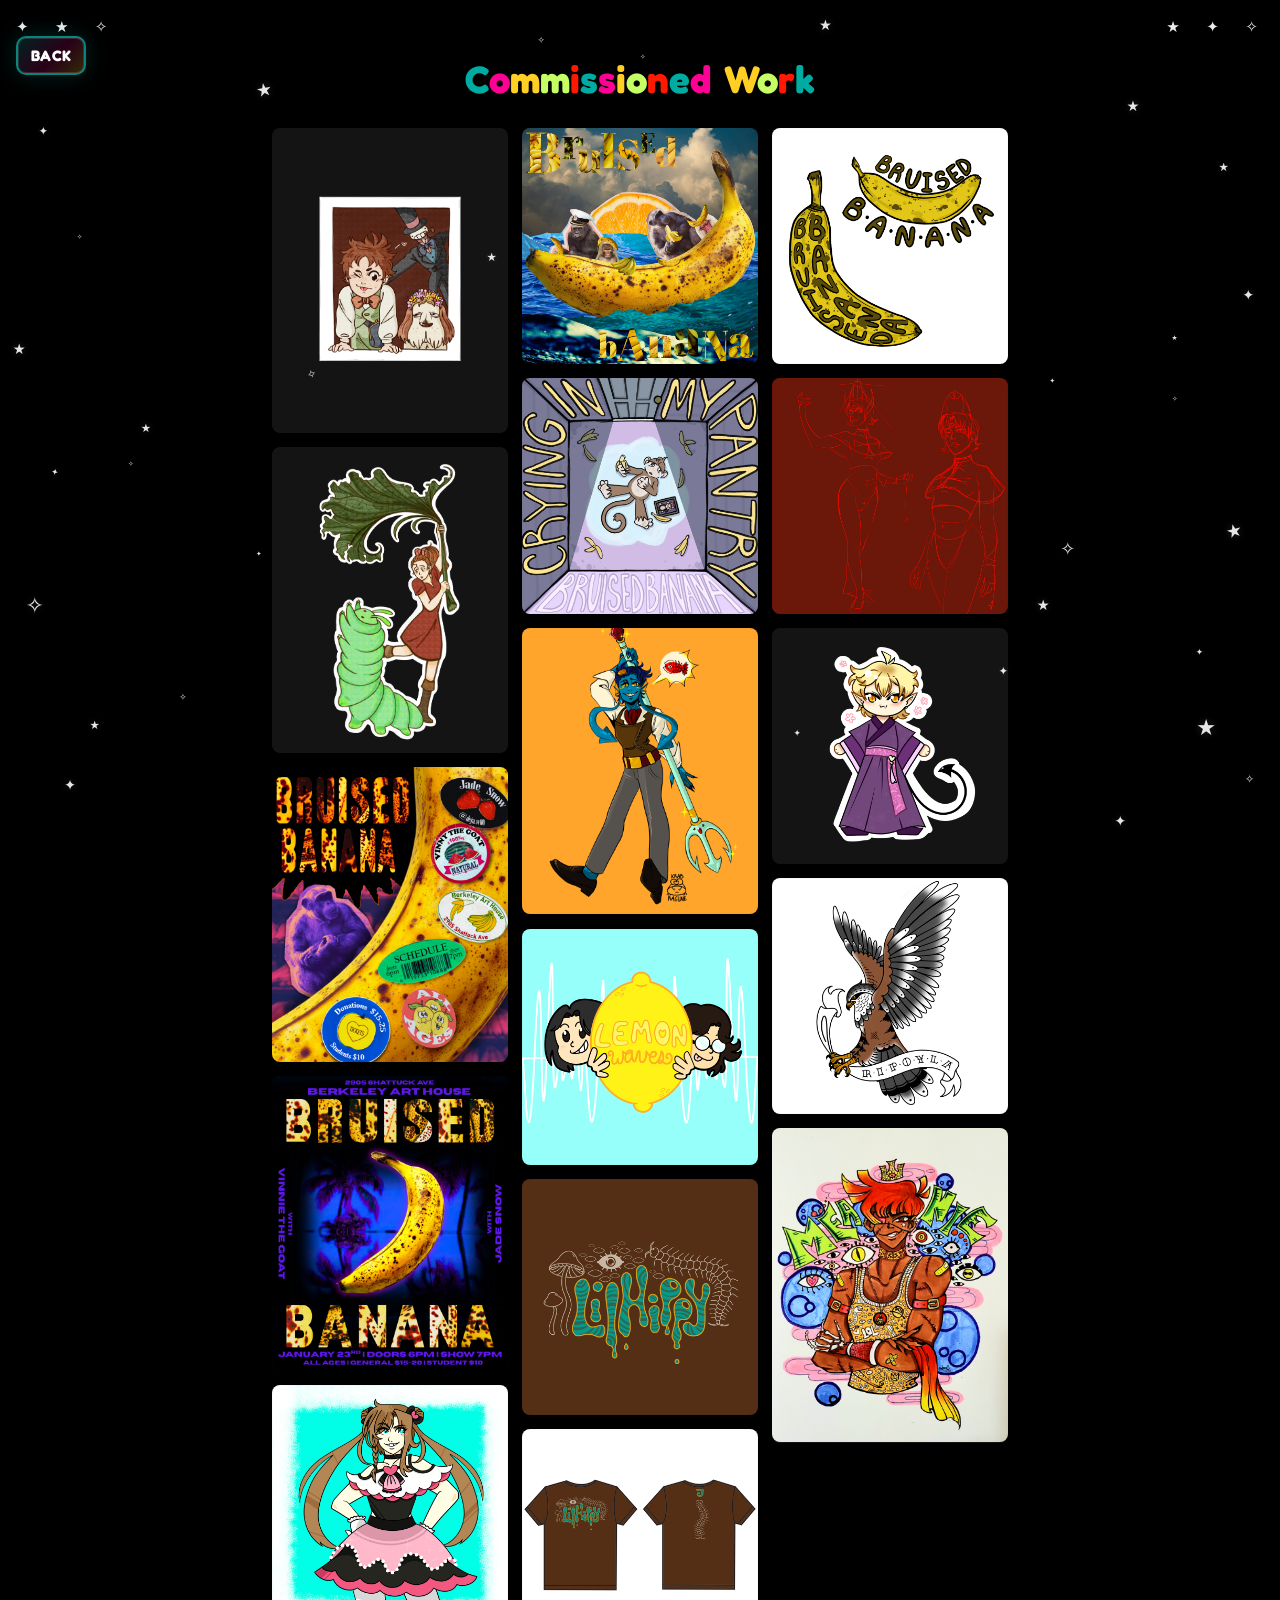
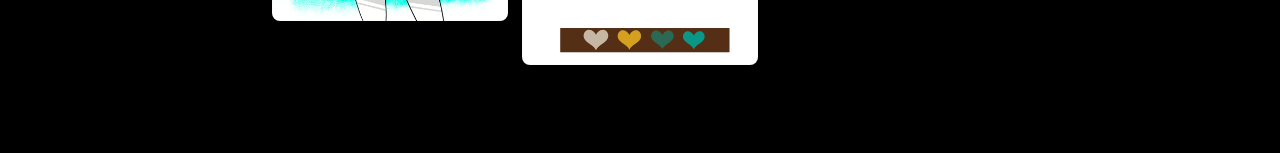
<file: commissions.html>
<!doctype html>
<html lang="en">
<head>
  <meta charset="UTF-8" />
  <meta name="viewport" content="width=device-width, initial-scale=1.0" />
  <title>Commissioned Work</title>
  <link rel="preconnect" href="https://fonts.googleapis.com" />
  <link rel="preconnect" href="https://fonts.gstatic.com" crossorigin />
  <link href="https://fonts.googleapis.com/css2?family=Fredoka:wght@300..700&display=swap" rel="stylesheet" />
  <link rel="stylesheet" href="styles.css" />
</head>
<body class="page-inner">
  <a class="back-nav btn btn--ghost" href="index.html" aria-label="Back to home">BACK</a>
  <div class="stars-sky" aria-hidden="true">
    <span class="star star--sm" style="top: 14%; left: 3%">✦</span>
    <span class="star star--lg" style="top: 9%; left: 20%; transform: rotate(-10deg)">★</span>
    <span class="star star--2xs" style="top: 26%; left: 6%">✧</span>
    <span class="star star--md" style="top: 38%; left: 1%">★</span>
    <span class="star star--xs" style="top: 52%; left: 4%; transform: rotate(15deg)">✦</span>
    <span class="star star--xl" style="top: 66%; left: 2%">✧</span>
    <span class="star star--sm" style="top: 80%; left: 7%">★</span>
    <span class="star star--md" style="bottom: 12%; left: 5%">✦</span>
    <span class="star star--xs" style="bottom: 22%; left: 14%">✧</span>
    <span class="star star--xxl" style="bottom: 6%; left: 28%; transform: rotate(8deg)">★</span>
    <span class="star star--sm" style="top: 18%; right: 4%">★</span>
    <span class="star star--md" style="top: 32%; right: 2%">✦</span>
    <span class="star star--2xs" style="top: 44%; right: 8%">✧</span>
    <span class="star star--lg" style="top: 58%; right: 3%; transform: rotate(-14deg)">★</span>
    <span class="star star--xs" style="top: 72%; right: 6%">✦</span>
    <span class="star star--sm" style="top: 86%; right: 2%">✧</span>
    <span class="star star--xl" style="bottom: 18%; right: 5%">★</span>
    <span class="star star--md" style="bottom: 8%; right: 12%">✦</span>
    <span class="star star--xs" style="top: 4%; left: 42%">✧</span>
    <span class="star star--sm" style="top: 47%; left: 11%">★</span>
    <span class="star star--lg" style="top: 60%; right: 16%">✧</span>
    <span class="star star--2xs" style="bottom: 38%; left: 20%">✦</span>
    <span class="star star--md" style="bottom: 32%; right: 18%">★</span>
    <span class="star star--2xs" style="top: 6%; left: 50%">✧</span>
    <span class="star star--xs" style="top: 19%; left: 72%; transform: rotate(18deg)">✦</span>
    <span class="star star--sm" style="top: 28%; left: 38%">★</span>
    <span class="star star--md" style="top: 35%; left: 58%">✧</span>
    <span class="star star--2xs" style="top: 42%; left: 82%">✦</span>
    <span class="star star--lg" style="top: 55%; left: 32%; transform: rotate(-8deg)">★</span>
    <span class="star star--xs" style="top: 63%; left: 52%">✧</span>
    <span class="star star--sm" style="top: 74%; left: 78%">✦</span>
    <span class="star star--md" style="top: 11%; left: 88%">★</span>
    <span class="star star--2xs" style="bottom: 48%; left: 10%">✧</span>
    <span class="star star--xs" style="bottom: 55%; right: 22%; transform: rotate(12deg)">★</span>
    <span class="star star--sm" style="top: 48%; left: 66%">✦</span>
    <span class="star star--xl" style="bottom: 42%; left: 48%">✧</span>
    <span class="star star--md" style="top: 2%; right: 35%">★</span>
    <span class="star star--xs" style="bottom: 18%; left: 62%">✦</span>
    <span class="star star--sm" style="top: 41%; left: 24%; transform: rotate(-20deg)">✧</span>
    <span class="star star--2xs" style="bottom: 62%; right: 8%">★</span>
    <span class="star star--lg" style="top: 85%; left: 52%">✦</span>
  </div>
  <main class="container">
    <h1 class="rainbow-chars" aria-label="Commissioned Work">
      <span>C</span><span>o</span><span>m</span><span>m</span><span>i</span><span>s</span><span>s</span><span>i</span><span>o</span><span>n</span><span>e</span><span>d</span><span class="rainbow-chars__gap" aria-hidden="true"> </span><span>W</span><span>o</span><span>r</span><span>k</span>
    </h1>
    <section class="art-gallery commissions-gallery" aria-label="Commission artwork gallery">
      <div class="art-gallery__grid" role="list">
        <figure class="art-gallery__item" role="listitem">
          <a href="images/comissions/1000003864.png" target="_blank" rel="noopener noreferrer" aria-label="Open commission artwork sample 1 full size">
            <img src="images/thumbs/comissions/1000003864.png" alt="Commission artwork sample 1" loading="lazy" decoding="async" />
          </a>
          <figcaption class="art-gallery__caption"></figcaption>
        </figure>
        <figure class="art-gallery__item" role="listitem">
          <a href="images/comissions/Arietty.png" target="_blank" rel="noopener noreferrer" aria-label="Open commission artwork sample 2 full size">
            <img src="images/thumbs/comissions/Arietty.png" alt="Commission artwork sample 2" loading="lazy" decoding="async" />
          </a>
          <figcaption class="art-gallery__caption"></figcaption>
        </figure>
        <figure class="art-gallery__item" role="listitem">
          <a href="images/comissions/bruised%20banana%202.png" target="_blank" rel="noopener noreferrer" aria-label="Open commission artwork sample 3 full size">
            <img src="images/thumbs/comissions/bruised%20banana%202.png" alt="Commission artwork sample 3" loading="lazy" decoding="async" />
          </a>
          <figcaption class="art-gallery__caption"></figcaption>
        </figure>
        <figure class="art-gallery__item" role="listitem">
          <a href="images/comissions/bruised_banana_1.png" target="_blank" rel="noopener noreferrer" aria-label="Open commission artwork sample 4 full size">
            <img src="images/thumbs/comissions/bruised_banana_1.png" alt="Commission artwork sample 4" loading="lazy" decoding="async" />
          </a>
          <figcaption class="art-gallery__caption"></figcaption>
        </figure>
        <figure class="art-gallery__item" role="listitem">
          <a href="images/comissions/Illustration177.png" target="_blank" rel="noopener noreferrer" aria-label="Open commission artwork sample 5 full size">
            <img src="images/thumbs/comissions/Illustration177.png" alt="Commission artwork sample 5" loading="lazy" decoding="async" />
          </a>
          <figcaption class="art-gallery__caption"></figcaption>
        </figure>
        <figure class="art-gallery__item" role="listitem">
          <a href="images/comissions/banana%20boat.png" target="_blank" rel="noopener noreferrer" aria-label="Open commission Banana Boat full size">
            <img src="images/thumbs/comissions/banana%20boat.png" alt="Commission Banana Boat" loading="lazy" decoding="async" />
          </a>
          <figcaption class="art-gallery__caption"></figcaption>
        </figure>
        <figure class="art-gallery__item" role="listitem">
          <a href="images/comissions/banana%20cry6.png" target="_blank" rel="noopener noreferrer" aria-label="Open commission Banana Cry full size">
            <img src="images/thumbs/comissions/banana%20cry6.png" alt="Commission Banana Cry" loading="lazy" decoding="async" />
          </a>
          <figcaption class="art-gallery__caption"></figcaption>
        </figure>
        <figure class="art-gallery__item" role="listitem">
          <a href="images/comissions/Squiddy.png" target="_blank" rel="noopener noreferrer" aria-label="Open commission Squiddy full size">
            <img src="images/thumbs/comissions/Squiddy.png" alt="Commission Squiddy" loading="lazy" decoding="async" />
          </a>
          <figcaption class="art-gallery__caption"></figcaption>
        </figure>
        <figure class="art-gallery__item" role="listitem">
          <a href="images/comissions/Illustration122%20%283%29.png" target="_blank" rel="noopener noreferrer" aria-label="Open commission Illustration 122 (3) full size">
            <img src="images/thumbs/comissions/Illustration122%20%283%29.png" alt="Commission Illustration 122 (3)" loading="lazy" decoding="async" />
          </a>
          <figcaption class="art-gallery__caption"></figcaption>
        </figure>
        <figure class="art-gallery__item" role="listitem">
          <a href="images/comissions/Illustration124%20%281%29.png" target="_blank" rel="noopener noreferrer" aria-label="Open commission Illustration 124 (1) full size">
            <img src="images/thumbs/comissions/Illustration124%20%281%29.png" alt="Commission Illustration 124 (1)" loading="lazy" decoding="async" />
          </a>
          <figcaption class="art-gallery__caption"></figcaption>
        </figure>
        <figure class="art-gallery__item" role="listitem">
          <a href="images/comissions/Illustration125.png" target="_blank" rel="noopener noreferrer" aria-label="Open commission Illustration 125 full size">
            <img src="images/thumbs/comissions/Illustration125.png" alt="Commission Illustration 125" loading="lazy" decoding="async" />
          </a>
          <figcaption class="art-gallery__caption"></figcaption>
        </figure>
        <figure class="art-gallery__item" role="listitem">
          <a href="images/comissions/Illustration139.png" target="_blank" rel="noopener noreferrer" aria-label="Open commission Illustration 139 full size">
            <img src="images/thumbs/comissions/Illustration139.png" alt="Commission Illustration 139" loading="lazy" decoding="async" />
          </a>
          <figcaption class="art-gallery__caption"></figcaption>
        </figure>
        <figure class="art-gallery__item" role="listitem">
          <a href="images/comissions/Illustration145.png" target="_blank" rel="noopener noreferrer" aria-label="Open commission Illustration 145 full size">
            <img src="images/thumbs/comissions/Illustration145.png" alt="Commission Illustration 145" loading="lazy" decoding="async" />
          </a>
          <figcaption class="art-gallery__caption"></figcaption>
        </figure>
        <figure class="art-gallery__item" role="listitem">
          <a href="images/comissions/Illustration169%20%281%29.png" target="_blank" rel="noopener noreferrer" aria-label="Open commission Illustration 169 (1) full size">
            <img src="images/thumbs/comissions/Illustration169%20%281%29.png" alt="Commission Illustration 169 (1)" loading="lazy" decoding="async" />
          </a>
          <figcaption class="art-gallery__caption"></figcaption>
        </figure>
        <figure class="art-gallery__item" role="listitem">
          <a href="images/comissions/Illustration27%20%282%29.png" target="_blank" rel="noopener noreferrer" aria-label="Open commission Illustration 27 (2) full size">
            <img src="images/thumbs/comissions/Illustration27%20%282%29.png" alt="Commission Illustration 27 (2)" loading="lazy" decoding="async" />
          </a>
          <figcaption class="art-gallery__caption"></figcaption>
        </figure>
        <figure class="art-gallery__item" role="listitem">
          <a href="images/art/20200605_012525.jpg" target="_blank" rel="noopener noreferrer" aria-label="Open commission 20200605_012525 full size">
            <img src="images/art/20200605_012525.jpg" alt="Commission 20200605_012525" loading="lazy" decoding="async" />
          </a>
          <figcaption class="art-gallery__caption"></figcaption>
        </figure>
      </div>
    </section>
  </main>
  <script src="img-fade.js" defer></script>
  <script src="gallery-viewer.js" defer></script>
</body>
</html>
</file>
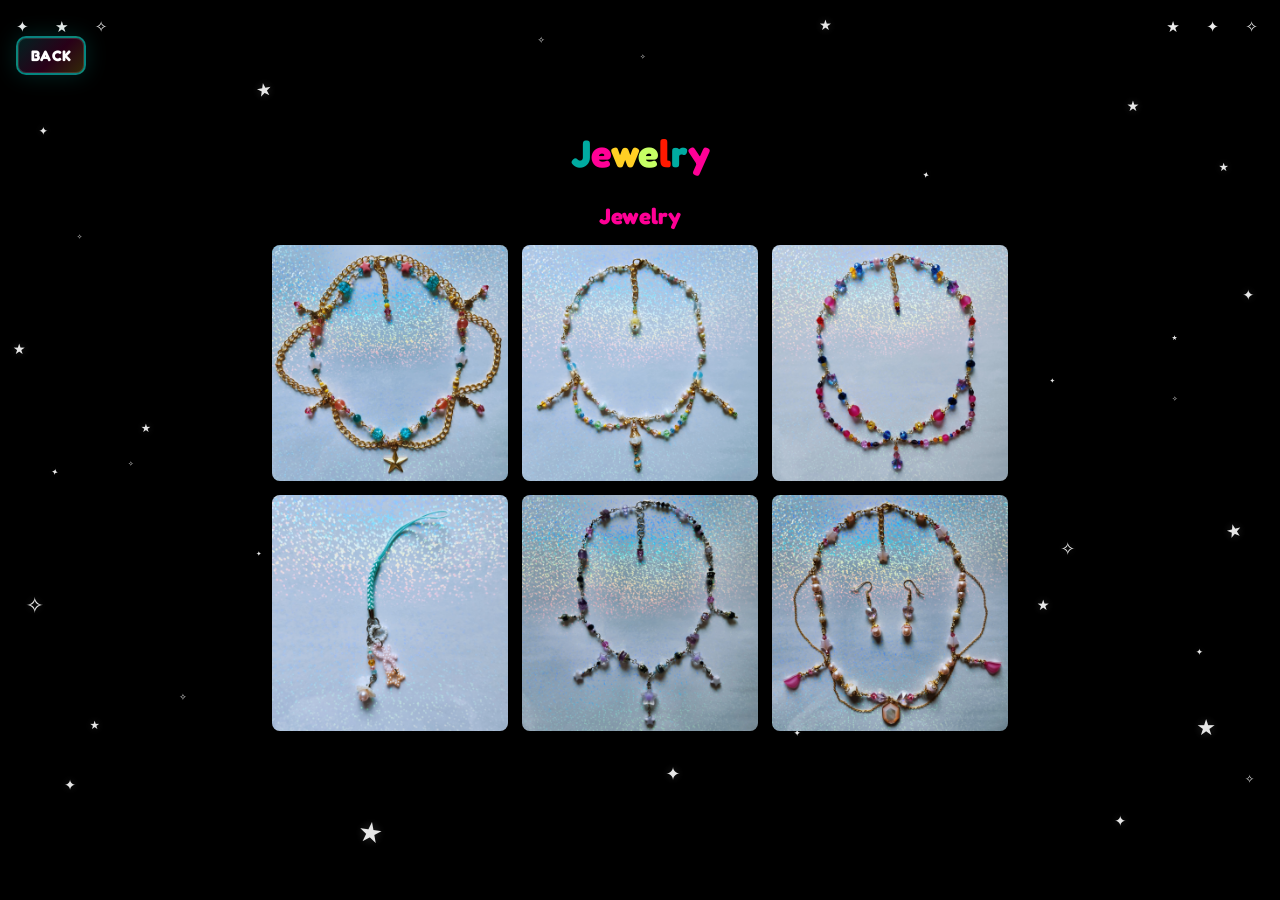
<file: jewelry.html>
<!doctype html>
<html lang="en">
<head>
  <meta charset="UTF-8" />
  <meta name="viewport" content="width=device-width, initial-scale=1.0" />
  <title>Jewelry</title>
  <link rel="preconnect" href="https://fonts.googleapis.com" />
  <link rel="preconnect" href="https://fonts.gstatic.com" crossorigin />
  <link href="https://fonts.googleapis.com/css2?family=Fredoka:wght@300..700&display=swap" rel="stylesheet" />
  <link rel="stylesheet" href="styles.css" />
</head>
<body class="page-inner">
  <a class="back-nav btn btn--ghost" href="index.html" aria-label="Back to home">BACK</a>
  <div class="stars-sky" aria-hidden="true">
    <span class="star star--sm" style="top: 14%; left: 3%">✦</span>
    <span class="star star--lg" style="top: 9%; left: 20%; transform: rotate(-10deg)">★</span>
    <span class="star star--2xs" style="top: 26%; left: 6%">✧</span>
    <span class="star star--md" style="top: 38%; left: 1%">★</span>
    <span class="star star--xs" style="top: 52%; left: 4%; transform: rotate(15deg)">✦</span>
    <span class="star star--xl" style="top: 66%; left: 2%">✧</span>
    <span class="star star--sm" style="top: 80%; left: 7%">★</span>
    <span class="star star--md" style="bottom: 12%; left: 5%">✦</span>
    <span class="star star--xs" style="bottom: 22%; left: 14%">✧</span>
    <span class="star star--xxl" style="bottom: 6%; left: 28%; transform: rotate(8deg)">★</span>
    <span class="star star--sm" style="top: 18%; right: 4%">★</span>
    <span class="star star--md" style="top: 32%; right: 2%">✦</span>
    <span class="star star--2xs" style="top: 44%; right: 8%">✧</span>
    <span class="star star--lg" style="top: 58%; right: 3%; transform: rotate(-14deg)">★</span>
    <span class="star star--xs" style="top: 72%; right: 6%">✦</span>
    <span class="star star--sm" style="top: 86%; right: 2%">✧</span>
    <span class="star star--xl" style="bottom: 18%; right: 5%">★</span>
    <span class="star star--md" style="bottom: 8%; right: 12%">✦</span>
    <span class="star star--xs" style="top: 4%; left: 42%">✧</span>
    <span class="star star--sm" style="top: 47%; left: 11%">★</span>
    <span class="star star--lg" style="top: 60%; right: 16%">✧</span>
    <span class="star star--2xs" style="bottom: 38%; left: 20%">✦</span>
    <span class="star star--md" style="bottom: 32%; right: 18%">★</span>
    <span class="star star--2xs" style="top: 6%; left: 50%">✧</span>
    <span class="star star--xs" style="top: 19%; left: 72%; transform: rotate(18deg)">✦</span>
    <span class="star star--sm" style="top: 28%; left: 38%">★</span>
    <span class="star star--md" style="top: 35%; left: 58%">✧</span>
    <span class="star star--2xs" style="top: 42%; left: 82%">✦</span>
    <span class="star star--lg" style="top: 55%; left: 32%; transform: rotate(-8deg)">★</span>
    <span class="star star--xs" style="top: 63%; left: 52%">✧</span>
    <span class="star star--sm" style="top: 74%; left: 78%">✦</span>
    <span class="star star--md" style="top: 11%; left: 88%">★</span>
    <span class="star star--2xs" style="bottom: 48%; left: 10%">✧</span>
    <span class="star star--xs" style="bottom: 55%; right: 22%; transform: rotate(12deg)">★</span>
    <span class="star star--sm" style="top: 48%; left: 66%">✦</span>
    <span class="star star--xl" style="bottom: 42%; left: 48%">✧</span>
    <span class="star star--md" style="top: 2%; right: 35%">★</span>
    <span class="star star--xs" style="bottom: 18%; left: 62%">✦</span>
    <span class="star star--sm" style="top: 41%; left: 24%; transform: rotate(-20deg)">✧</span>
    <span class="star star--2xs" style="bottom: 62%; right: 8%">★</span>
    <span class="star star--lg" style="top: 85%; left: 52%">✦</span>
  </div>
  <main class="container">
    <h1 class="rainbow-chars" aria-label="Jewelry">
      <span>J</span><span>e</span><span>w</span><span>e</span><span>l</span><span>r</span><span>y</span>
    </h1>
    <section class="art-gallery jewelry-gallery" aria-labelledby="jewelry-gallery-heading">
      <h2 id="jewelry-gallery-heading" class="project-tile__title">Jewelry</h2>
      <div class="art-gallery__grid" role="list">
        <figure class="art-gallery__item" role="listitem"><a href="images/jewelry/1.png" target="_blank" rel="noopener noreferrer" aria-label="Open jewelry piece 1 full size"><img src="images/jewelry/1.png" alt="Jewelry piece 1" loading="lazy" decoding="async" /></a></figure>
        <figure class="art-gallery__item" role="listitem"><a href="images/jewelry/3.png" target="_blank" rel="noopener noreferrer" aria-label="Open jewelry piece 3 full size"><img src="images/jewelry/3.png" alt="Jewelry piece 3" loading="lazy" decoding="async" /></a></figure>
        <figure class="art-gallery__item" role="listitem"><a href="images/jewelry/4.png" target="_blank" rel="noopener noreferrer" aria-label="Open jewelry piece 4 full size"><img src="images/jewelry/4.png" alt="Jewelry piece 4" loading="lazy" decoding="async" /></a></figure>
        <figure class="art-gallery__item" role="listitem"><a href="images/jewelry/6.png" target="_blank" rel="noopener noreferrer" aria-label="Open jewelry piece 6 full size"><img src="images/jewelry/6.png" alt="Jewelry piece 6" loading="lazy" decoding="async" /></a></figure>
        <figure class="art-gallery__item" role="listitem"><a href="images/jewelry/8.png" target="_blank" rel="noopener noreferrer" aria-label="Open jewelry piece 8 full size"><img src="images/jewelry/8.png" alt="Jewelry piece 8" loading="lazy" decoding="async" /></a></figure>
        <figure class="art-gallery__item" role="listitem"><a href="images/jewelry/10.png" target="_blank" rel="noopener noreferrer" aria-label="Open jewelry piece 10 full size"><img src="images/jewelry/10.png" alt="Jewelry piece 10" loading="lazy" decoding="async" /></a></figure>
      </div>
    </section>
  </main>
  <script src="img-fade.js" defer></script>
  <script src="gallery-viewer.js" defer></script>
</body>
</html>
</file>
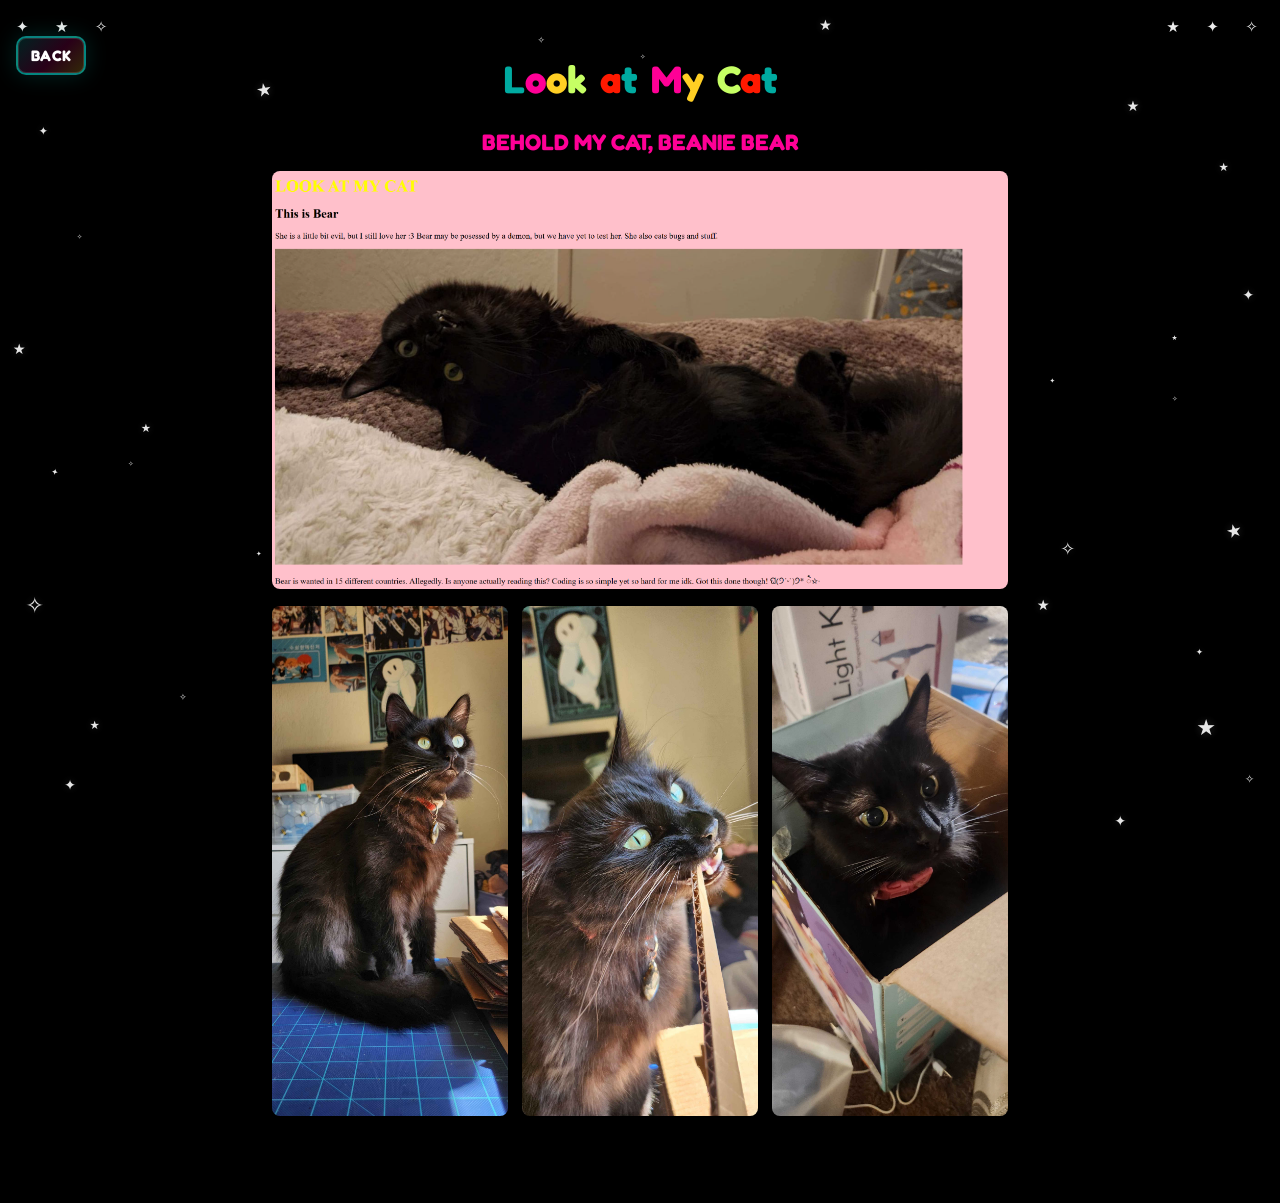
<file: look-at-my-cat.html>
<!doctype html>
<html lang="en">
<head>
  <meta charset="UTF-8" />
  <meta name="viewport" content="width=device-width, initial-scale=1.0" />
  <title>Look at My Cat</title>
  <link rel="preconnect" href="https://fonts.googleapis.com" />
  <link rel="preconnect" href="https://fonts.gstatic.com" crossorigin />
  <link href="https://fonts.googleapis.com/css2?family=Fredoka:wght@300..700&display=swap" rel="stylesheet" />
  <link rel="stylesheet" href="styles.css" />
</head>
<body class="page-inner">
  <a class="back-nav btn btn--ghost" href="index.html" aria-label="Back to home">BACK</a>
  <div class="stars-sky" aria-hidden="true">
    <span class="star star--sm" style="top: 14%; left: 3%">✦</span>
    <span class="star star--lg" style="top: 9%; left: 20%; transform: rotate(-10deg)">★</span>
    <span class="star star--2xs" style="top: 26%; left: 6%">✧</span>
    <span class="star star--md" style="top: 38%; left: 1%">★</span>
    <span class="star star--xs" style="top: 52%; left: 4%; transform: rotate(15deg)">✦</span>
    <span class="star star--xl" style="top: 66%; left: 2%">✧</span>
    <span class="star star--sm" style="top: 80%; left: 7%">★</span>
    <span class="star star--md" style="bottom: 12%; left: 5%">✦</span>
    <span class="star star--xs" style="bottom: 22%; left: 14%">✧</span>
    <span class="star star--xxl" style="bottom: 6%; left: 28%; transform: rotate(8deg)">★</span>
    <span class="star star--sm" style="top: 18%; right: 4%">★</span>
    <span class="star star--md" style="top: 32%; right: 2%">✦</span>
    <span class="star star--2xs" style="top: 44%; right: 8%">✧</span>
    <span class="star star--lg" style="top: 58%; right: 3%; transform: rotate(-14deg)">★</span>
    <span class="star star--xs" style="top: 72%; right: 6%">✦</span>
    <span class="star star--sm" style="top: 86%; right: 2%">✧</span>
    <span class="star star--xl" style="bottom: 18%; right: 5%">★</span>
    <span class="star star--md" style="bottom: 8%; right: 12%">✦</span>
    <span class="star star--xs" style="top: 4%; left: 42%">✧</span>
    <span class="star star--sm" style="top: 47%; left: 11%">★</span>
    <span class="star star--lg" style="top: 60%; right: 16%">✧</span>
    <span class="star star--2xs" style="bottom: 38%; left: 20%">✦</span>
    <span class="star star--md" style="bottom: 32%; right: 18%">★</span>
    <span class="star star--2xs" style="top: 6%; left: 50%">✧</span>
    <span class="star star--xs" style="top: 19%; left: 72%; transform: rotate(18deg)">✦</span>
    <span class="star star--sm" style="top: 28%; left: 38%">★</span>
    <span class="star star--md" style="top: 35%; left: 58%">✧</span>
    <span class="star star--2xs" style="top: 42%; left: 82%">✦</span>
    <span class="star star--lg" style="top: 55%; left: 32%; transform: rotate(-8deg)">★</span>
    <span class="star star--xs" style="top: 63%; left: 52%">✧</span>
    <span class="star star--sm" style="top: 74%; left: 78%">✦</span>
    <span class="star star--md" style="top: 11%; left: 88%">★</span>
    <span class="star star--2xs" style="bottom: 48%; left: 10%">✧</span>
    <span class="star star--xs" style="bottom: 55%; right: 22%; transform: rotate(12deg)">★</span>
    <span class="star star--sm" style="top: 48%; left: 66%">✦</span>
    <span class="star star--xl" style="bottom: 42%; left: 48%">✧</span>
    <span class="star star--md" style="top: 2%; right: 35%">★</span>
    <span class="star star--xs" style="bottom: 18%; left: 62%">✦</span>
    <span class="star star--sm" style="top: 41%; left: 24%; transform: rotate(-20deg)">✧</span>
    <span class="star star--2xs" style="bottom: 62%; right: 8%">★</span>
    <span class="star star--lg" style="top: 85%; left: 52%">✦</span>
  </div>
  <main class="container">
    <h1 class="rainbow-chars" aria-label="Look at My Cat">
      <span>L</span><span>o</span><span>o</span><span>k</span><span class="rainbow-chars__gap" aria-hidden="true"> </span><span>a</span><span>t</span><span class="rainbow-chars__gap" aria-hidden="true"> </span><span>M</span><span>y</span><span class="rainbow-chars__gap" aria-hidden="true"> </span><span>C</span><span>a</span><span>t</span>
    </h1>
    <section class="cat-page" aria-labelledby="cat-page-heading">
      <h2 id="cat-page-heading" class="project-tile__title">BEHOLD MY CAT, BEANIE BEAR</h2>
    </section>

    <section class="art-gallery cat-gallery" aria-label="Cat photos">
      <figure class="art-gallery__item cat-gallery__hero">
        <a
          href="images/cat/Screenshot_2025-11-24_143719.png"
          target="_blank"
          rel="noopener noreferrer"
          aria-label="Open cat screenshot full size"
          ><img
            class="cat-gallery__hero-img"
            src="images/cat/Screenshot_2025-11-24_143719.png"
            alt="Cat screenshot"
            decoding="async"
            fetchpriority="high"
        /></a>
      </figure>
      <div class="art-gallery__grid" role="list">
        <figure class="art-gallery__item" role="listitem">
          <a
            href="images/cat/20240906_103630.jpg"
            target="_blank"
            rel="noopener noreferrer"
            aria-label="Open cat photo from September 2024 full size"
            ><img
              src="images/cat/20240906_103630.jpg"
              alt="Cat photo, September 2024"
              loading="lazy"
              decoding="async"
          /></a>
        </figure>
        <figure class="art-gallery__item" role="listitem">
          <a
            href="images/cat/beanie%20chomp.jpg"
            target="_blank"
            rel="noopener noreferrer"
            aria-label="Open cat in a beanie full size"
            ><img
              src="images/cat/beanie%20chomp.jpg"
              alt="Cat in a beanie"
              loading="lazy"
              decoding="async"
          /></a>
        </figure>
        <figure class="art-gallery__item" role="listitem">
          <a
            href="images/cat/20251024_224825.jpg"
            target="_blank"
            rel="noopener noreferrer"
            aria-label="Open cat photo from October 2025 full size"
            ><img
              src="images/cat/20251024_224825.jpg"
              alt="Cat photo, October 2025"
              loading="lazy"
              decoding="async"
          /></a>
        </figure>
      </div>
    </section>

  </main>
  <script src="img-fade.js" defer></script>
  <script src="gallery-viewer.js" defer></script>
</body>
</html>
</file>
<file: styles.css>
/*
  Starri Skai–style palette: black sky, neon lettering, white star accents.
  Link this file + Fredoka font links on every HTML page.
*/
:root {
  color-scheme: dark;
  --bg: #000000;
  --text: rgba(255, 255, 255, 0.92);
  --text-muted: rgba(255, 255, 255, 0.72);
  --star: #ffffff;
  --c-teal: #00aba1;
  --c-lime: #c6ff64;
  --c-pink: #ff0096;
  --c-red: #ff1900;
  --c-yellow: #ffcf24;
  --font-sans: "Fredoka", system-ui, sans-serif;
}

/* Site-wide custom cursor: cat paw with safe fallback. */
html,
body {
  cursor:
    url("data:image/svg+xml,%3Csvg xmlns='http://www.w3.org/2000/svg' width='32' height='32' viewBox='0 0 32 32'%3E%3Ccircle cx='16' cy='20' r='7' fill='%23ffb6d9'/%3E%3Ccircle cx='10' cy='11' r='3.1' fill='%23ffb6d9'/%3E%3Ccircle cx='16' cy='8' r='3' fill='%23ffb6d9'/%3E%3Ccircle cx='22' cy='11' r='3.1' fill='%23ffb6d9'/%3E%3C/svg%3E")
      8 7,
    auto;
}

a,
button,
input[type="button"],
input[type="submit"],
label[for],
select,
summary,
[role="button"] {
  cursor:
    url("data:image/svg+xml,%3Csvg xmlns='http://www.w3.org/2000/svg' width='32' height='32' viewBox='0 0 32 32'%3E%3Ccircle cx='16' cy='20' r='7' fill='%23ffd166'/%3E%3Ccircle cx='10' cy='11' r='3.1' fill='%23ffd166'/%3E%3Ccircle cx='16' cy='8' r='3' fill='%23ffd166'/%3E%3Ccircle cx='22' cy='11' r='3.1' fill='%23ffd166'/%3E%3C/svg%3E")
      8 7,
    pointer;
}

*,
*::before,
*::after {
  box-sizing: border-box;
}

html {
  font-family: var(--font-sans);
}

body {
  margin: 0;
  font-family: inherit;
  background: var(--bg);
  color: var(--text);
  min-height: 100vh;
  position: relative;
}

body.page-home {
  display: flex;
  flex-direction: column;
  align-items: center;
  padding: 1.25rem 1.5rem 1.5rem;
  gap: 1.25rem;
}

body.page-home main.container {
  flex: 1 1 auto;
  display: flex;
  flex-direction: column;
  justify-content: flex-start;
  gap: clamp(1.25rem, 3.5vw, 2rem);
  min-height: 0;
  width: 100%;
  max-width: min(1120px, 100%);
}

body.page-home .hero-block {
  flex: 0 0 auto;
  display: flex;
  flex-direction: column;
  justify-content: center;
  min-height: 0;
}

body.page-inner {
  display: grid;
  place-items: center;
  padding: 1.5rem;
  overflow-x: clip;
}

/* Top-left back link on inner pages (not index) */
.back-nav {
  position: fixed;
  top: max(1rem, env(safe-area-inset-top, 0px));
  left: max(1rem, env(safe-area-inset-left, 0px));
  z-index: 20;
  text-decoration: none;
  font-weight: 700;
  font-size: 0.95rem;
  letter-spacing: 0.02em;
}

.back-nav.btn--ghost {
  padding: 0.5rem 0.82rem;
  border-color: rgba(0, 171, 161, 0.75);
  color: var(--star);
  background: linear-gradient(
    135deg,
    rgba(0, 171, 161, 0.2) 0%,
    rgba(255, 0, 150, 0.16) 55%,
    rgba(255, 207, 36, 0.2) 100%
  );
  box-shadow:
    0 0 0 1px rgba(255, 255, 255, 0.12) inset,
    0 0 22px rgba(0, 171, 161, 0.22);
}

.back-nav.btn--ghost:hover {
  border-color: var(--c-pink);
  color: var(--c-yellow);
  box-shadow:
    0 0 0 1px rgba(255, 255, 255, 0.2) inset,
    0 0 26px rgba(255, 0, 150, 0.24);
}

.back-nav.btn--ghost:focus-visible {
  outline: 2px solid var(--c-yellow);
  outline-offset: 2px;
}

/* Bio: readable width, left-aligned body copy under centered heading */
.bio-about {
  width: 100%;
  max-width: 42rem;
  margin: 0 auto 0.5rem;
  text-align: left;
}

/* Full-bleed banner (breaks out of .bio-about max-width) */
.bio-about__portrait {
  margin: 0 0 1.5rem;
  width: 100vw;
  position: relative;
  left: 50%;
  transform: translateX(-50%);
  text-align: center;
}

.bio-about__portrait img {
  display: block;
  width: 100%;
  height: min(45vh, 520px);
  object-fit: cover;
  object-position: center 25%;
  border: none;
  border-radius: 0;
  box-shadow: none;
}

.bio-about h2 {
  margin: 0 0 1rem;
  font-size: clamp(1.2rem, 2.8vw, 1.45rem);
  font-weight: 700;
  color: var(--c-teal);
  text-align: center;
}

.bio-about p {
  margin-top: 0.85rem;
}

.bio-about p:first-of-type {
  margin-top: 0;
}

/* School projects — base tile; use .project-tile--* for palette tints */
.project-tile {
  width: 100%;
  max-width: 44rem;
  margin: 1.25rem auto 1.5rem;
  padding: 1.25rem 1.15rem 1.4rem;
  border-radius: 12px;
  border: 2px solid rgba(255, 255, 255, 0.22);
  background: rgba(255, 255, 255, 0.04);
  text-align: left;
}

.project-tile--pink {
  background: rgba(255, 0, 150, 0.1);
}

.project-tile--teal {
  background: rgba(0, 171, 161, 0.1);
}

.project-tile--lime {
  background: rgba(198, 255, 100, 0.11);
}

.project-tile--yellow {
  background: rgba(255, 207, 36, 0.12);
}

.project-tile--red {
  background: rgba(255, 25, 0, 0.09);
}

.project-tile__title {
  margin: 0 0 1rem;
  font-size: clamp(1.15rem, 2.8vw, 1.4rem);
  font-weight: 700;
  color: var(--c-pink);
  text-align: center;
}

.project-tile__grid {
  display: grid;
  gap: 1rem;
}

.project-tile__grid--two {
  grid-template-columns: 1fr;
}

@media (min-width: 560px) {
  .project-tile__grid--two {
    grid-template-columns: repeat(2, minmax(0, 1fr));
  }
}

.project-tile__storyboards {
  margin-top: 0.9rem;
  grid-template-columns: 1fr;
}

@media (min-width: 700px) {
  .project-tile__storyboards {
    grid-template-columns: repeat(3, minmax(0, 1fr));
  }
}

/* Same-size frames for side-by-side images (e.g. Dice + Party Glitch) */
.project-tile__grid--matched {
  align-items: stretch;
}

.project-tile__grid--matched .project-tile__figure {
  min-width: 0;
}

.project-tile__grid--matched .project-tile__figure img {
  display: block;
  width: 100%;
  aspect-ratio: 1 / 1;
  height: auto;
  object-fit: cover;
  object-position: center;
}

.project-tile__figure {
  margin: 0;
}

.project-tile__figure img {
  display: block;
  width: 100%;
  height: auto;
  border-radius: 8px;
  vertical-align: middle;
}

/* Smooth image reveal once the file is decoded and painted */
.js-img-fade .project-tile__figure,
.js-img-fade .art-gallery__item,
.js-img-fade .bio-about__portrait {
  background: rgba(255, 255, 255, 0.08);
  border-radius: 8px;
}

.js-img-fade img:not(#viewer-image) {
  opacity: 0;
  transform: scale(1.01);
  transition: opacity 260ms ease-out, transform 260ms ease-out;
  will-change: opacity, transform;
}

.js-img-fade img:not(#viewer-image).is-loaded {
  opacity: 1;
  transform: none;
}

@media (prefers-reduced-motion: reduce) {
  .js-img-fade img:not(#viewer-image) {
    transition: none;
    transform: none;
  }
}

.project-tile__figure figcaption {
  margin-top: 0.45rem;
  font-size: 0.88rem;
  color: var(--text-muted);
  text-align: center;
  line-height: 1.35;
}

.project-tile__subtitle {
  margin: 1.25rem 0 0.8rem;
  font-size: clamp(1rem, 2.4vw, 1.2rem);
  font-weight: 700;
  color: var(--c-teal);
  text-align: center;
}

.project-tile__desc {
  margin-top: 0.95rem;
  color: var(--text-muted);
  line-height: 1.6;
}

.project-tile__desc strong {
  color: var(--text);
}

.project-tile__video {
  position: relative;
  width: 100%;
  aspect-ratio: 16 / 9;
  margin: 0 0 1rem;
  border-radius: 8px;
  overflow: hidden;
  background: rgba(0, 0, 0, 0.35);
}

.project-tile__video iframe {
  display: block;
  width: 100%;
  height: 100%;
  border: 0;
}

.project-tile__video video {
  display: block;
  width: 100%;
  height: 100%;
  object-fit: cover;
  border: 0;
}

.project-tile__sketch-cta {
  margin: 0 0 0.85rem;
  text-align: center;
}

.project-tile__sketch-cta-link {
  display: inline-block;
  padding: 0.55rem 1rem;
  border-radius: 10px;
  font-weight: 700;
  font-size: 0.95rem;
  text-decoration: none;
  color: #0a0a0a;
  background: var(--c-teal);
  border: 2px solid rgba(0, 0, 0, 0.12);
  box-shadow: 0 2px 12px rgba(0, 0, 0, 0.2);
}

.project-tile__sketch-cta-link:hover {
  filter: brightness(1.08);
  color: #0a0a0a;
}

.project-tile__sketch-cta-link:focus-visible {
  outline: 2px solid var(--c-pink);
  outline-offset: 3px;
}

.project-tile__codepen {
  width: 100%;
  margin: 0 0 0.65rem;
  border-radius: 8px;
  overflow: hidden;
  background: rgba(0, 0, 0, 0.35);
}

.project-tile__codepen iframe {
  display: block;
  width: 100%;
  height: min(70vh, 520px);
  min-height: 400px;
  border: 0;
}

@media (max-width: 560px) {
  .project-tile__codepen iframe {
    min-height: 260px;
    height: min(55vh, 420px);
  }
}

.project-tile__external {
  margin: 0 0 1rem;
  font-size: 0.88rem;
  text-align: center;
  word-break: break-all;
}

.project-tile__external a {
  color: var(--c-teal);
  text-decoration: underline;
  text-underline-offset: 0.15em;
}

.project-tile__external a:hover {
  color: var(--c-pink);
}

.commissions-gallery {
  width: 100%;
  max-width: 44rem;
  margin: 1rem auto 1.5rem;
}

.commissions-image-tile {
  margin: 0 0 1rem;
}

.commissions-gallery .project-tile__figure {
  margin: 0;
}

.commissions-gallery .project-tile__figure img {
  display: block;
  width: 100%;
  height: auto;
  object-fit: contain;
  object-position: center;
}

.commissions-gallery .project-tile__figure > a {
  display: block;
}

@media (min-width: 900px) {
  .commissions-gallery .project-tile__figure img {
    max-height: 78vh;
    margin-inline: auto;
    width: auto;
    max-width: 100%;
  }
}

.commissions-image-tile:last-of-type {
  margin-bottom: 0;
}

.art-gallery {
  width: 100%;
  max-width: min(1240px, 100%);
  margin: 1rem auto 1.5rem;
}

.art-gallery .project-tile__title {
  margin-bottom: 1rem;
}

.art-gallery__grid {
  column-count: 1;
  column-gap: 0.9rem;
}

@media (min-width: 760px) {
  .art-gallery__grid {
    column-count: 2;
  }
}

@media (min-width: 1120px) {
  .art-gallery__grid {
    column-count: 3;
  }
}

.art-gallery__item {
  break-inside: avoid;
  margin: 0 0 0.9rem;
}

.art-gallery__item img {
  display: block;
  width: 100%;
  height: auto;
  object-fit: contain;
  border-radius: 8px;
}

.art-gallery__image--rotate-180 {
  transform: rotate(180deg);
}

.art-gallery__item > a {
  display: block;
}

.art-gallery__caption {
  margin-top: 0.5rem;
  font-size: 0.95rem;
  line-height: 1.45;
  color: #fff6fb;
  text-align: center;
}

.page-image-viewer .container.image-viewer {
  width: 100%;
  max-width: min(1400px, 100%);
  padding-top: 4.25rem;
}

.image-viewer {
  display: flex;
  flex-direction: column;
  align-items: center;
  gap: 0.75rem;
}

.image-viewer__controls {
  display: flex;
  gap: 0.75rem;
  align-self: center;
  align-items: center;
  background: rgba(18, 16, 34, 0.7);
  border: 1px solid rgba(255, 255, 255, 0.15);
  border-radius: 999px;
  padding: 0.5rem 0.85rem;
  width: min(560px, 92vw);
  justify-content: center;
  order: 2;
}

/* Author `display:flex` must not override the native `hidden` attribute */
.image-viewer__controls[hidden] {
  display: none !important;
}

.image-viewer__series-btn {
  min-width: 2.75rem;
  padding-inline: 0.65rem;
  font-size: 1.15rem;
  line-height: 1;
}

.image-viewer__series-btn:disabled {
  opacity: 0.45;
  cursor: not-allowed;
}

.image-viewer__series-count {
  min-width: 3.5rem;
  font-size: 0.88rem;
  font-weight: 700;
  color: #e9fdfb;
  text-align: center;
  font-variant-numeric: tabular-nums;
}

.image-viewer__stage {
  width: 100%;
  max-width: 100%;
  max-height: min(85vh, 1200px);
  overflow: auto;
  border-radius: 8px;
  cursor: zoom-in;
}

.image-viewer__stage.is-zoomed {
  cursor: grab;
}

.image-viewer__stage.is-zoomed.is-panning {
  cursor: grabbing;
}

.image-viewer #viewer-image {
  display: block;
  max-width: 100%;
  max-height: min(85vh, 1200px);
  width: auto;
  height: auto;
  object-fit: contain;
  border-radius: 8px;
  transform-origin: center center;
  transition: transform 0.2s ease;
  will-change: transform;
  cursor: inherit;
  margin-inline: auto;
  user-select: none;
}

/* Home: section nav (equal vertical gap from hero + events via main.container gap) */
.site-nav.btn-row {
  justify-content: center;
  width: 100%;
  max-width: min(1120px, 100%);
  margin-top: 0;
  margin-bottom: 0;
  flex-shrink: 0;
  z-index: 1;
}

.events-stack {
  position: relative;
  width: 100%;
  margin-top: 0;
  display: flex;
  flex-direction: column;
  align-items: stretch;
}

.site-nav.site-nav--on-events {
  position: relative;
  z-index: 1;
  align-self: center;
  width: 100%;
  max-width: 100%;
  margin-bottom: 0;
  flex-wrap: wrap;
}

body.page-home .instagram-section {
  margin-top: 0;
}

a.commissions-open {
  align-self: center;
  margin-top: 0;
  width: min(100%, 40rem);
  padding: 1.45rem 2rem;
  border-radius: 12px;
  background: var(--c-yellow);
  color: #0a0a0a;
  text-align: center;
  font-size: clamp(1.3rem, 3.2vw, 1.85rem);
}

@keyframes commissions-shake {
  0%,
  100% {
    transform: translateX(0) rotate(0deg);
  }
  20% {
    transform: translateX(-5px) rotate(-1.2deg);
  }
  40% {
    transform: translateX(5px) rotate(1.2deg);
  }
  60% {
    transform: translateX(-3px) rotate(-0.7deg);
  }
  80% {
    transform: translateX(3px) rotate(0.7deg);
  }
}

a.commissions-open:hover {
  animation: commissions-shake 0.45s ease-in-out 2;
}

@media (prefers-reduced-motion: reduce) {
  a.commissions-open:hover {
    animation: none;
  }
}

.events-stack .events-tile {
  margin-top: 0;
  position: relative;
  z-index: 1;
  padding-top: 1.35rem;
}

body::before,
body::after {
  position: fixed;
  top: 1rem;
  color: var(--star);
  font-size: clamp(0.75rem, 2vw, 0.95rem);
  letter-spacing: 0.4em;
  line-height: 1.5;
  opacity: 0.92;
  pointer-events: none;
  z-index: 0;
  white-space: pre;
}

body::before {
  content: "✦  ★  ✧";
  left: 1rem;
  text-align: left;
}

body::after {
  content: "★  ✦  ✧";
  right: 1rem;
  text-align: right;
}

/* Extra white stars (✦ ★ ✧) — same glyphs as corners, varied sizes / placement */
.stars-sky {
  position: fixed;
  inset: 0;
  pointer-events: none;
  z-index: 0;
  overflow: hidden;
}

.stars-sky .star {
  position: absolute;
  color: var(--star);
  line-height: 1;
  user-select: none;
  font-family: var(--font-sans);
  letter-spacing: 0;
  opacity: 0.9;
  text-shadow: 0 0 10px rgba(255, 255, 255, 0.2);
}

.star--2xs {
  font-size: 0.42rem;
  opacity: 0.7;
}
.star--xs {
  font-size: 0.55rem;
  opacity: 0.78;
}
.star--sm {
  font-size: 0.72rem;
  opacity: 0.85;
}
.star--md {
  font-size: 0.9rem;
  opacity: 0.9;
}
.star--lg {
  font-size: 1.12rem;
  opacity: 0.92;
}
.star--xl {
  font-size: 1.38rem;
  opacity: 0.88;
}
.star--xxl {
  font-size: 1.75rem;
  opacity: 0.82;
}

@keyframes star-twinkle {
  0%,
  100% {
    filter: brightness(1.08);
    opacity: 1;
  }
  35% {
    filter: brightness(0.22);
    opacity: 0.35;
  }
  52% {
    filter: brightness(1.45);
    opacity: 1;
  }
  68% {
    filter: brightness(0.5);
    opacity: 0.55;
  }
}

/* About half the field twinkles; durations/delays desync the pattern */
.stars-sky .star:nth-child(2n) {
  animation: star-twinkle 2.65s ease-in-out infinite;
}

.stars-sky .star:nth-child(4n) {
  animation-duration: 3.45s;
  animation-delay: -1.1s;
}

.stars-sky .star:nth-child(6n + 2) {
  animation-duration: 2.05s;
  animation-delay: -0.55s;
}

.stars-sky .star:nth-child(10n + 6) {
  animation-duration: 3.85s;
  animation-delay: -1.75s;
}

@media (prefers-reduced-motion: reduce) {
  .stars-sky .star {
    animation: none !important;
  }

  .hero-welcome.rainbow-chars > span:not(.rainbow-chars__gap) {
    animation: none !important;
  }

  .events-tile__item:hover {
    transform: none;
  }
}

button,
input,
textarea,
select {
  font-family: inherit;
}

.container {
  position: relative;
  z-index: 1;
  width: min(800px, 100%);
  padding: 2rem;
  text-align: center;
}

/* Per-letter neon cycle (gaps use .rainbow-chars__gap and are skipped so each word starts on teal) */
.rainbow-chars {
  margin-top: 0;
  font-size: clamp(1.6rem, 3vw, 2.4rem);
  font-weight: 700;
  line-height: 1.2;
}

.rainbow-chars > span:nth-child(5n + 1 of :not(.rainbow-chars__gap)) {
  color: var(--c-teal);
}
.rainbow-chars > span:nth-child(5n + 2 of :not(.rainbow-chars__gap)) {
  color: var(--c-pink);
}
.rainbow-chars > span:nth-child(5n + 3 of :not(.rainbow-chars__gap)) {
  color: var(--c-yellow);
}
.rainbow-chars > span:nth-child(5n + 4 of :not(.rainbow-chars__gap)) {
  color: var(--c-lime);
}
.rainbow-chars > span:nth-child(5n + 5 of :not(.rainbow-chars__gap)) {
  color: var(--c-red);
}

.rainbow-chars span.rainbow-chars__gap {
  color: transparent;
  display: inline-block;
  width: 0.35em;
}

/* Home hero: large “Welcome”, tagline underneath */
.hero-title {
  margin: 0;
}

.hero-title .hero-welcome {
  display: block;
  font-size: clamp(3.25rem, 14vw, 7rem);
  line-height: 1.05;
  letter-spacing: 0.04em;
  text-transform: uppercase;
}

/* “WELCOME”: smooth wave — same ease loop on each letter, staggered delay for left-to-right flow */
@keyframes hero-welcome-letter-wave {
  0%,
  100% {
    transform: translateY(0);
  }
  50% {
    transform: translateY(-0.2em);
  }
}

.hero-welcome.rainbow-chars > span:not(.rainbow-chars__gap) {
  display: inline-block;
  animation: hero-welcome-letter-wave 1.5s ease-in-out infinite;
}

.hero-welcome.rainbow-chars > span:nth-child(1):not(.rainbow-chars__gap) {
  animation-delay: 0s;
}
.hero-welcome.rainbow-chars > span:nth-child(2):not(.rainbow-chars__gap) {
  animation-delay: 0.12s;
}
.hero-welcome.rainbow-chars > span:nth-child(3):not(.rainbow-chars__gap) {
  animation-delay: 0.24s;
}
.hero-welcome.rainbow-chars > span:nth-child(4):not(.rainbow-chars__gap) {
  animation-delay: 0.36s;
}
.hero-welcome.rainbow-chars > span:nth-child(5):not(.rainbow-chars__gap) {
  animation-delay: 0.48s;
}
.hero-welcome.rainbow-chars > span:nth-child(6):not(.rainbow-chars__gap) {
  animation-delay: 0.6s;
}
.hero-welcome.rainbow-chars > span:nth-child(7):not(.rainbow-chars__gap) {
  animation-delay: 0.72s;
}

.hero-title .hero-to {
  display: block;
  margin-top: 0.35rem;
  font-size: clamp(1.35rem, 3.8vw, 2.15rem);
  line-height: 1.3;
}

.hero-title .hero-tagline-rest {
  display: block;
  margin-top: 0.35rem;
  font-size: clamp(1.05rem, 2.75vw, 1.85rem);
  line-height: 1.35;
}

p {
  line-height: 1.65;
  margin: 0.75rem 0 0;
  color: var(--text-muted);
}

.btn {
  margin-top: 1.25rem;
  display: inline-block;
  text-decoration: none;
  color: #0a0a0a;
  padding: 0.7rem 1rem;
  border-radius: 10px;
  font-weight: 700;
  border: 2px solid transparent;
  transition: transform 0.12s ease, box-shadow 0.12s ease, filter 0.12s ease;
}

.btn:focus-visible {
  outline: 2px solid var(--c-yellow);
  outline-offset: 3px;
}

.btn:hover {
  transform: translateY(-1px);
  filter: brightness(1.06);
  box-shadow: 0 6px 20px rgba(0, 0, 0, 0.35);
}

.btn-row .btn:nth-child(1) {
  background: var(--c-teal);
}
.btn-row .btn:nth-child(2) {
  background: var(--c-pink);
}
.btn-row .btn:nth-child(3) {
  background: var(--c-lime);
}
.btn-row .btn:nth-child(4) {
  background: var(--c-yellow);
}
.btn-row .btn:nth-child(5) {
  background: var(--c-red);
}

.btn--ghost {
  background: transparent;
  color: var(--star);
  border-color: rgba(255, 255, 255, 0.55);
}

.btn--ghost:hover {
  border-color: var(--c-yellow);
  color: var(--c-yellow);
  box-shadow: 0 0 24px rgba(255, 207, 36, 0.2);
}

.btn-row {
  display: flex;
  flex-wrap: wrap;
  gap: 0.75rem;
  margin-top: 1.25rem;
}

.btn-row .btn {
  margin-top: 0;
}

.school-subnav.btn-row {
  flex-direction: column;
  align-items: center;
  margin-top: 1.35rem;
  margin-bottom: 0.35rem;
}

.school-subnav .btn {
  width: min(100%, 26rem);
  text-align: center;
  cursor: pointer;
  font: inherit;
  font-weight: 700;
  font-size: 1rem;
  line-height: 1.3;
}

.school-subnav.btn-row a.btn:nth-of-type(1) {
  background: var(--c-teal);
}

.school-subnav.btn-row a.btn:nth-of-type(2) {
  background: var(--c-pink);
}

.school-target {
  position: absolute;
  width: 1px;
  height: 1px;
  overflow: hidden;
  scroll-margin-top: 4.75rem;
}

.school-subnav a[href="#sjsu"] {
  box-shadow: 0 0 0 3px #fff, 0 6px 18px rgba(0, 0, 0, 0.35);
}

body:has(#delta:target) .school-subnav a[href="#sjsu"] {
  box-shadow: none;
}

body:has(#delta:target) .school-subnav a[href="#delta"] {
  box-shadow: 0 0 0 3px #fff, 0 6px 18px rgba(0, 0, 0, 0.35);
}

#delta-projects {
  display: none;
}

body:has(#delta:target) #sjsu-projects {
  display: none;
}

body:has(#delta:target) #delta-projects {
  display: block;
}

footer {
  margin-top: 1.5rem;
  font-size: 0.9rem;
  color: var(--text-muted);
}

.site-footer {
  flex-shrink: 0;
  margin-top: auto;
  width: 100%;
  max-width: min(800px, 100%);
  padding-top: 1rem;
  text-align: center;
  font-size: 0.9rem;
  color: var(--text-muted);
  z-index: 1;
}

body.page-home .site-footer {
  max-width: min(1120px, 100%);
}

/* Instagram tiles (feed from /api/instagram when deployed) */
.instagram-section {
  flex-shrink: 0;
  width: 100%;
  margin-top: 1.75rem;
  padding-top: 0.5rem;
}

/* Instagram embeds: column on small screens, two columns on wide screens */
.instagram-row {
  display: grid;
  grid-template-columns: 1fr;
  gap: 1.25rem;
  width: 100%;
  margin-bottom: 0.75rem;
  align-items: start;
  justify-items: center;
}

@media (min-width: 880px) {
  .instagram-row {
    grid-template-columns: repeat(2, minmax(0, 1fr));
    justify-items: stretch;
  }
}

.instagram-embed {
  display: flex;
  justify-content: center;
  width: 100%;
  max-width: 540px;
}

/* No white card behind embed placeholders (Instagram script may set inline bg) */
.instagram-embed blockquote.instagram-media,
.instagram-embed blockquote.instagram-media > a {
  background: transparent !important;
}

.instagram-embed iframe,
.instagram-embed iframe.instagram-media {
  background: transparent !important;
}

@media (min-width: 880px) {
  .instagram-embed {
    max-width: none;
  }
}

.instagram-status {
  margin: 0 0 0.75rem;
  font-size: 0.9rem;
  color: var(--text-muted);
  min-height: 1.35em;
}

.instagram-status:empty {
  display: none;
}

.instagram-grid {
  display: grid;
  grid-template-columns: repeat(auto-fill, minmax(140px, 1fr));
  gap: 0.65rem;
  width: 100%;
}

/* Events tile — subtle --c-teal wash; border + neon accents; text uses --text on dark bg */
.events-tile {
  flex-shrink: 0;
  width: 100%;
  max-width: 100%;
  margin: 2rem auto 0;
  padding: 1.35rem 1.25rem 1.5rem;
  border-radius: 12px;
  border: 2px solid rgba(255, 255, 255, 0.22);
  background: rgba(0, 171, 161, 0.09);
  box-shadow: none;
  text-align: left;
}

.events-tile__heading.rainbow-chars {
  margin: 0 0 1.15rem;
  font-size: clamp(1.05rem, 2.5vw, 1.28rem);
  font-weight: 700;
  letter-spacing: 0.02em;
  text-align: center;
  line-height: 1.2;
}

/* Lime is low-contrast on white; use cyan for that cycle step (still in palette) */
.events-tile__heading.rainbow-chars > span:nth-child(5n + 4 of :not(.rainbow-chars__gap)) {
  color: var(--c-teal);
}

.events-tile__empty {
  margin: 0;
  padding: 0.75rem 0.5rem 0.25rem;
  text-align: center;
  font-size: clamp(1.65rem, 4.2vw, 2.15rem);
  font-weight: 700;
  color: var(--text);
}

.events-tile__list {
  margin: 0;
  padding: 0;
  list-style: none;
  display: grid;
  grid-template-columns: 1fr;
  gap: 0.75rem;
}

@media (min-width: 700px) {
  .events-tile__list {
    grid-template-columns: repeat(2, minmax(0, 1fr));
  }
}

.events-tile__item {
  display: flex;
  align-items: stretch;
  gap: 1rem;
  padding: 0.9rem 1rem;
  border-radius: 12px;
  border: 1px solid rgba(255, 255, 255, 0.12);
  background: transparent;
  transition: border-color 0.15s ease, box-shadow 0.15s ease, transform 0.12s ease;
}

.events-tile__item:hover {
  border-color: rgba(255, 0, 150, 0.45);
  box-shadow: 0 4px 18px rgba(255, 0, 150, 0.12);
  transform: translateY(-1px);
}

.events-tile__when {
  flex-shrink: 0;
  display: flex;
  flex-direction: column;
  align-items: center;
  justify-content: center;
  min-width: 3.6rem;
  padding: 0.4rem 0.5rem;
  border-radius: 10px;
  line-height: 1.1;
  background: transparent;
}

.events-tile__item:nth-child(odd) .events-tile__when {
  border: 2px solid var(--c-teal);
  box-shadow: 0 0 16px rgba(0, 171, 161, 0.2);
}

.events-tile__item:nth-child(even) .events-tile__when {
  border: 2px solid var(--c-pink);
  box-shadow: 0 0 16px rgba(255, 0, 150, 0.15);
}

.events-tile__month {
  font-size: 0.6rem;
  font-weight: 700;
  text-transform: uppercase;
  letter-spacing: 0.14em;
  color: var(--c-pink);
}

.events-tile__item:nth-child(even) .events-tile__month {
  color: var(--c-teal);
}

.events-tile__day {
  font-size: 1.32rem;
  font-weight: 700;
  color: var(--text);
}

.events-tile__year {
  font-size: 0.56rem;
  font-weight: 600;
  color: var(--text-muted);
}

.events-tile__detail {
  display: flex;
  flex-direction: column;
  justify-content: center;
  gap: 0.3rem;
  min-width: 0;
}

.events-tile__event-name {
  font-size: clamp(0.95rem, 2.2vw, 1.06rem);
  font-weight: 700;
  color: var(--text);
}

a.events-tile__event-link {
  color: var(--text);
  text-decoration: underline;
  text-decoration-color: rgba(255, 0, 150, 0.4);
  text-underline-offset: 0.18em;
  transition: color 0.15s ease, text-decoration-color 0.15s ease;
}

a.events-tile__event-link:hover {
  color: var(--c-pink);
  text-decoration-color: var(--c-pink);
}

a.events-tile__event-link:focus-visible {
  outline: 2px solid var(--c-teal);
  outline-offset: 3px;
  border-radius: 4px;
}

.events-tile__meta {
  font-size: 0.84rem;
  color: var(--text-muted);
  line-height: 1.4;
}

.instagram-tile {
  position: relative;
  aspect-ratio: 1;
  border-radius: 12px;
  overflow: hidden;
  background: transparent;
  border: 1px solid rgba(255, 255, 255, 0.12);
  box-shadow: none;
  transition: transform 0.15s ease, border-color 0.15s ease, box-shadow 0.15s ease;
}

.instagram-tile:hover,
.instagram-tile:focus-within {
  transform: translateY(-2px);
  border-color: var(--c-pink);
  box-shadow: 0 0 20px rgba(255, 0, 150, 0.18);
}

.instagram-tile:focus-visible {
  outline: 2px solid var(--c-yellow);
  outline-offset: 2px;
}

.instagram-tile img {
  width: 100%;
  height: 100%;
  object-fit: cover;
  display: block;
  vertical-align: middle;
}

.instagram-tile__link {
  display: block;
  width: 100%;
  height: 100%;
  text-decoration: none;
  color: inherit;
}

.instagram-tile__badge {
  position: absolute;
  bottom: 0.35rem;
  right: 0.35rem;
  font-size: 0.65rem;
  font-weight: 700;
  text-transform: uppercase;
  letter-spacing: 0.06em;
  padding: 0.2rem 0.4rem;
  border-radius: 6px;
  background: rgba(0, 0, 0, 0.65);
  color: var(--c-yellow);
}

/* Home: large sky-style star → look-at-my-cat.html (matches .stars-sky .star) */
.home-cat-link {
  position: fixed;
  bottom: max(1rem, env(safe-area-inset-bottom, 0px));
  right: max(1rem, env(safe-area-inset-right, 0px));
  z-index: 18;
  display: block;
  padding: 0.25rem 0.45rem;
  line-height: 1;
  text-decoration: none;
  border-radius: 14px;
  pointer-events: auto;
  transition:
    transform 0.2s ease,
    filter 0.2s ease;
}

.home-cat-link__star {
  display: block;
  font-family: var(--font-sans);
  color: var(--star);
  line-height: 1;
  user-select: none;
  letter-spacing: 0;
  opacity: 0.9;
  text-shadow: 0 0 10px rgba(255, 255, 255, 0.2);
  font-size: clamp(2.35rem, 8vw, 3.6rem);
  transform: rotate(-10deg);
  animation: star-twinkle 3.1s ease-in-out infinite;
  animation-delay: -0.85s;
}

.home-cat-link:hover .home-cat-link__star,
.home-cat-link:focus-visible .home-cat-link__star {
  filter: brightness(1.35);
  text-shadow:
    0 0 10px rgba(255, 255, 255, 0.35),
    0 0 22px rgba(255, 255, 255, 0.25);
}

.home-cat-link:hover {
  transform: scale(1.06);
}

.home-cat-link:focus-visible {
  outline: 2px solid var(--c-yellow);
  outline-offset: 3px;
}

@media (prefers-reduced-motion: reduce) {
  .home-cat-link__star {
    animation: none;
  }

  .home-cat-link:hover {
    transform: none;
  }
}

/* Look at my Cat page */
.cat-page {
  width: 100%;
  max-width: 36rem;
  margin: 0 auto 1rem;
  text-align: center;
}

.cat-gallery {
  width: 100%;
  max-width: min(1120px, 100%);
  margin: 0 auto 1rem;
}

.cat-gallery__hero {
  margin: 0 0 1.1rem;
}

.cat-gallery__hero > a {
  display: block;
}

.cat-gallery__hero-img {
  display: block;
  width: 100%;
  max-width: 100%;
  height: auto;
  object-fit: contain;
  border-radius: 8px;
}
</file>
